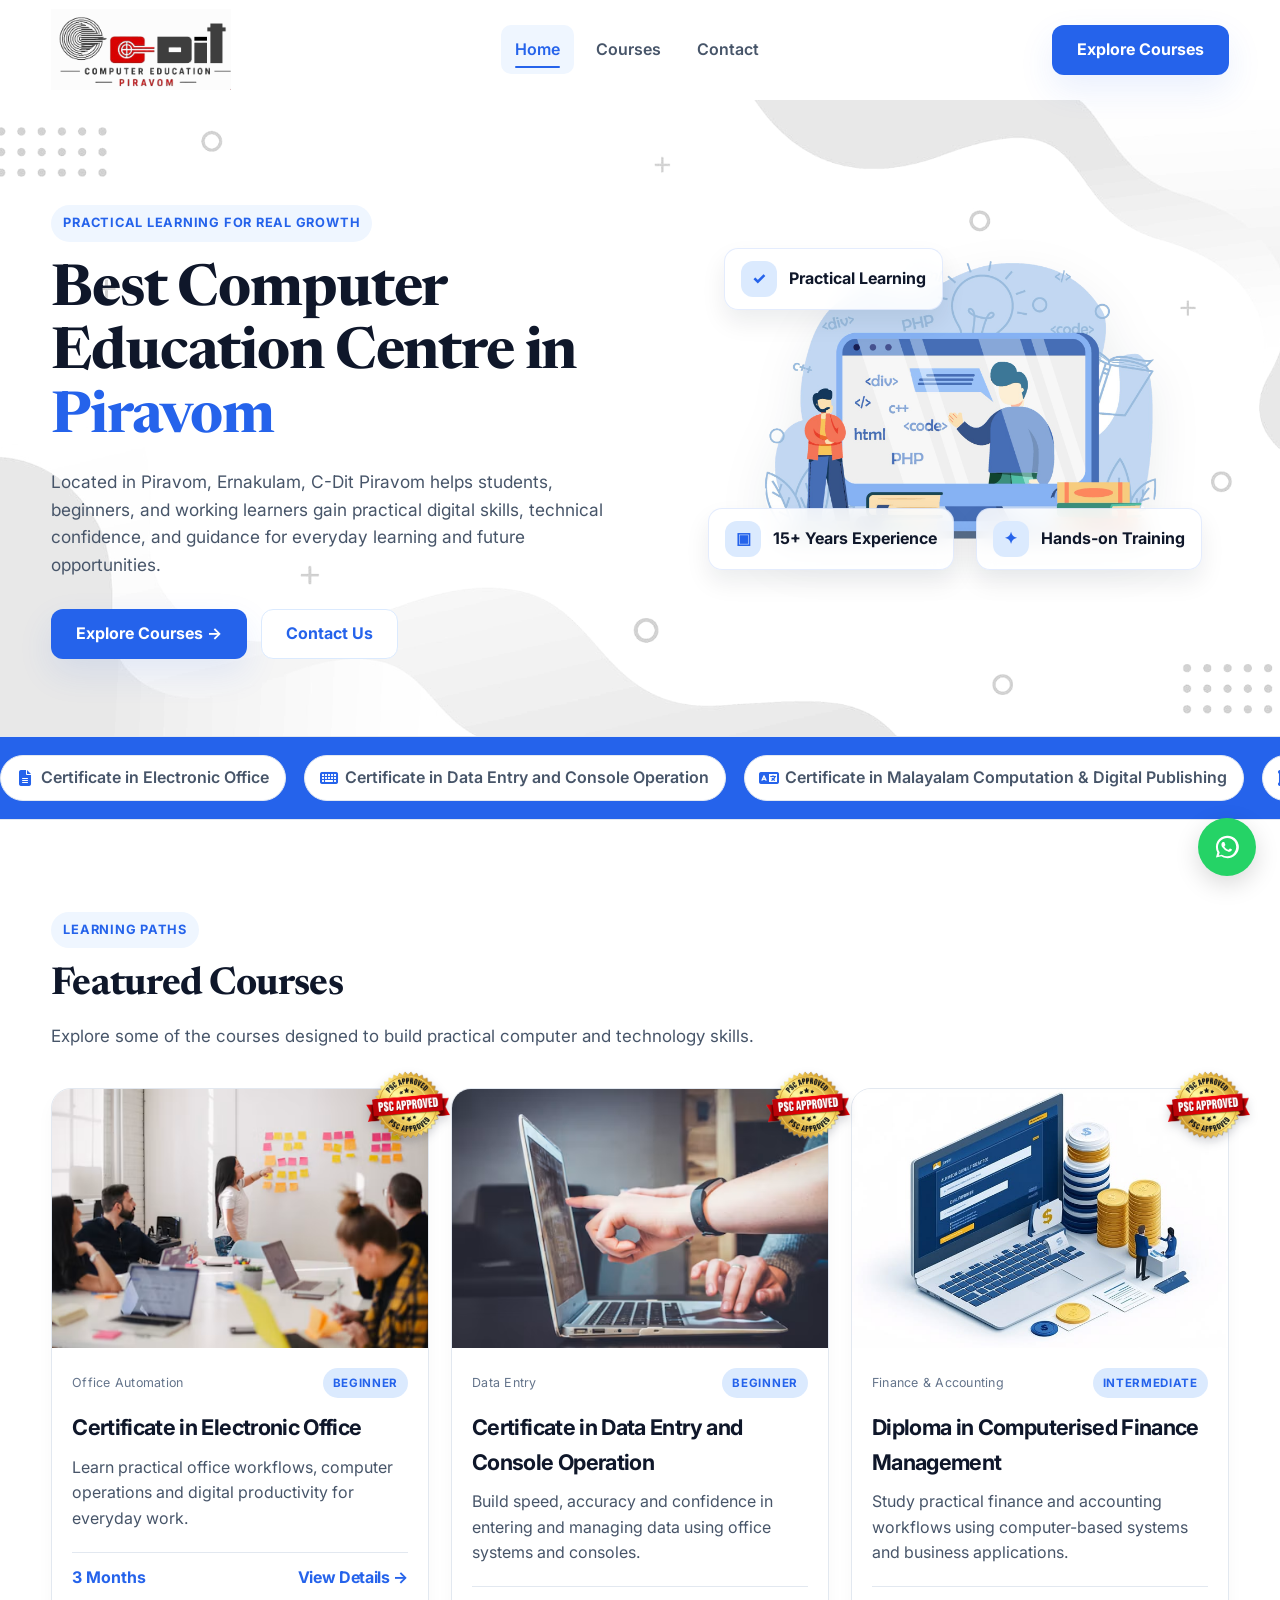
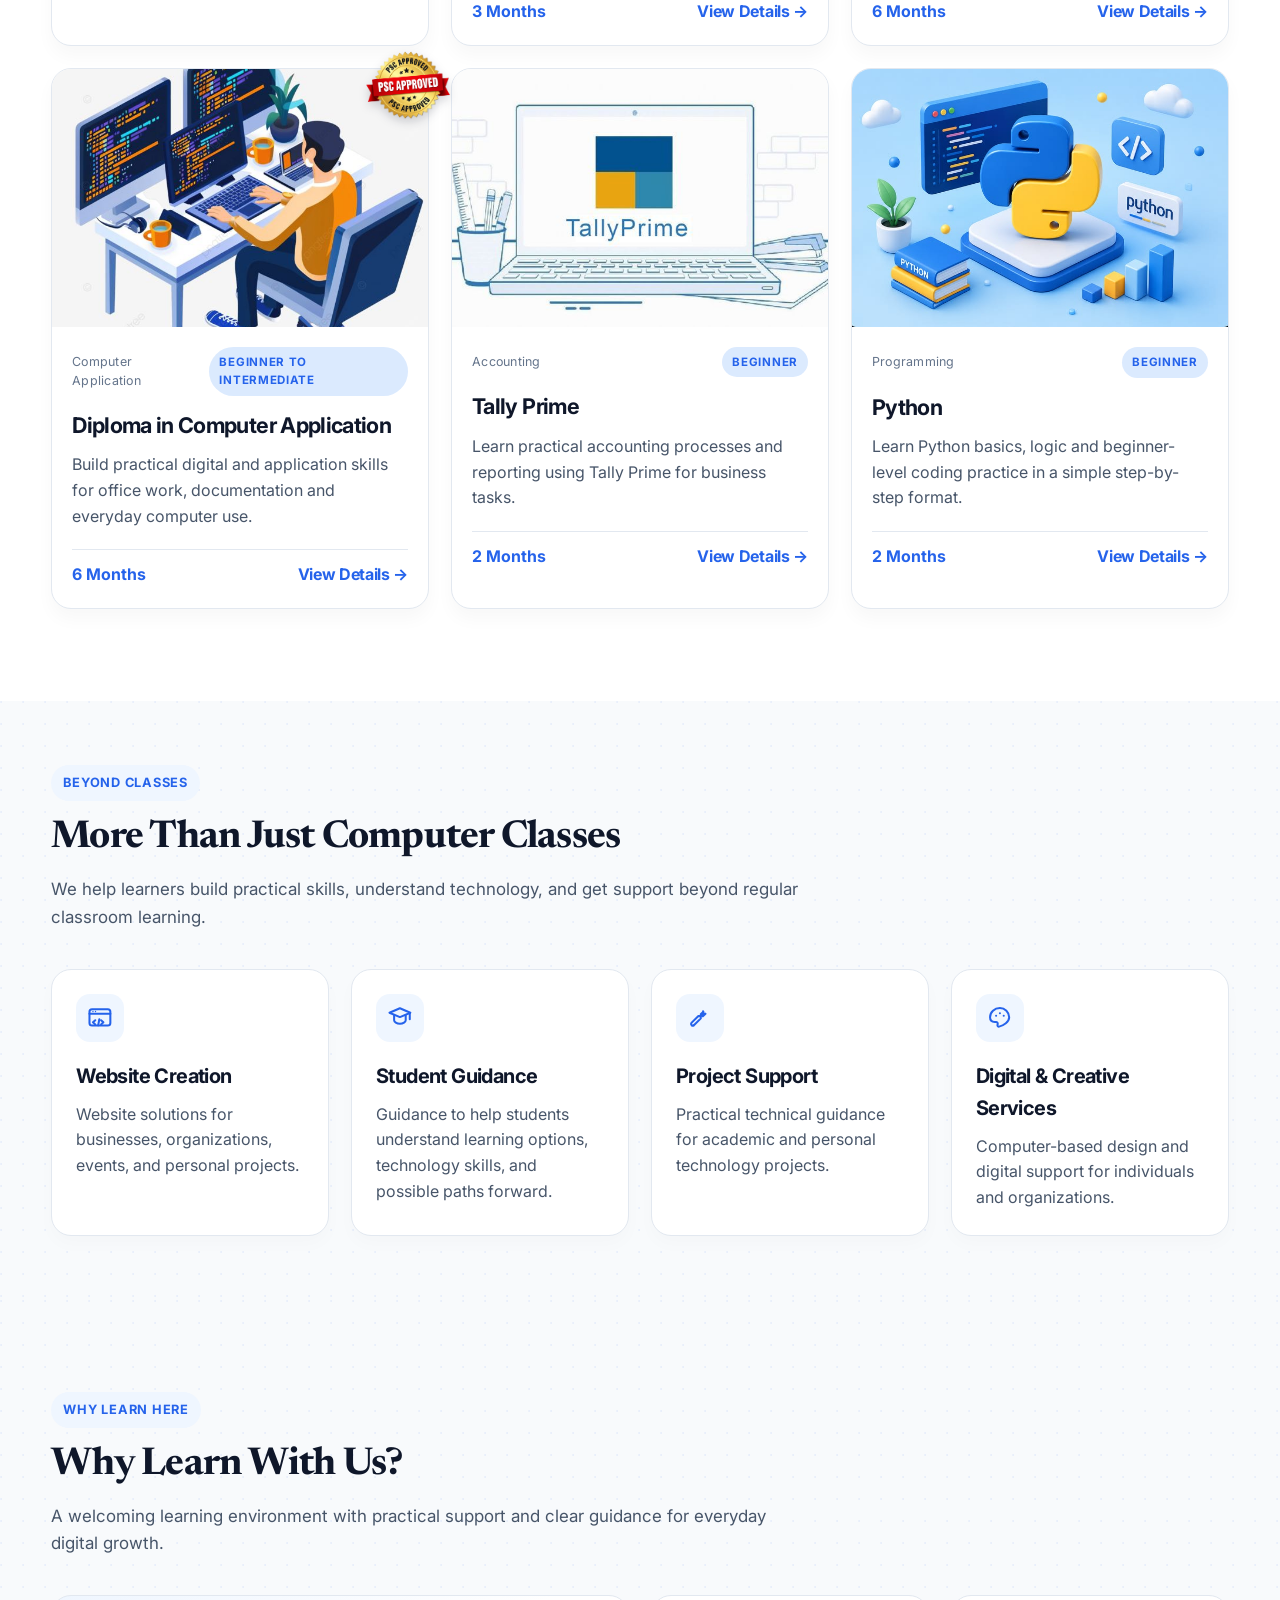
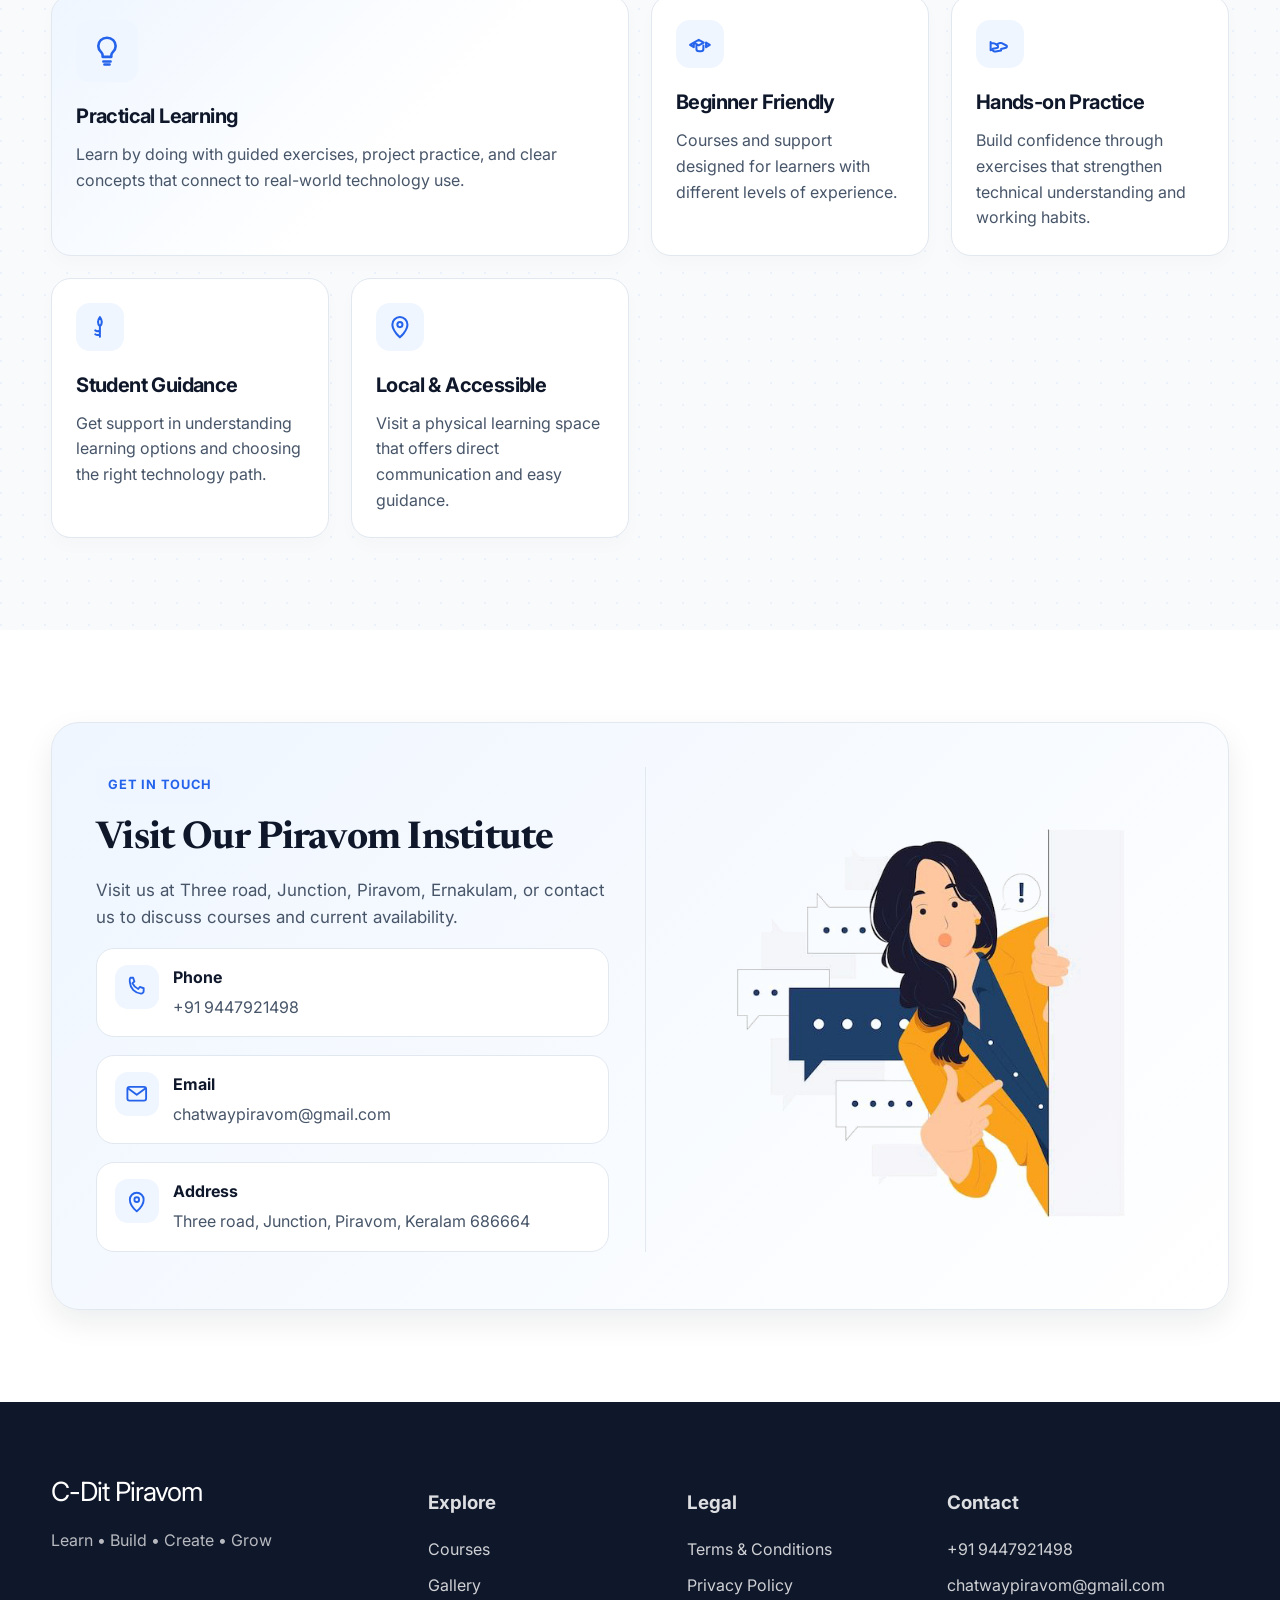
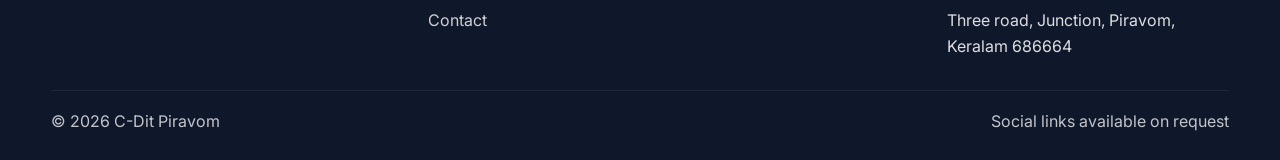
<file: index.html>
<!DOCTYPE html>
<html lang="en">
  <head>
    <meta charset="UTF-8" />
    <meta name="viewport" content="width=device-width, initial-scale=1.0, viewport-fit=cover" />
    <title>Computer Institute in Piravom | C-Dit Piravom</title>
    <meta name="description" content="C-Dit Piravom offers practical computer courses in Piravom, Ernakulam, with hands-on training for beginners and working learners. Explore courses." />
    <meta property="og:title" content="Computer Institute in Piravom | C-Dit Piravom" />
    <meta property="og:description" content="Practical computer courses and hands-on learning for beginners and working learners in Piravom, Ernakulam." />
    <meta property="og:type" content="website" />
    <link rel="canonical" href="https://c-ditpiravom.in/" />
    <link rel="icon" type="image/svg+xml" href="assets/logo.svg" />
    <link rel="preconnect" href="https://fonts.googleapis.com" />
    <link rel="preconnect" href="https://fonts.gstatic.com" crossorigin />
    <link href="https://fonts.googleapis.com/css2?family=Inter:wght@400;600;700;800&family=Newsreader:opsz,wght@6..72,700&display=swap" rel="stylesheet" />
    <link rel="stylesheet" href="https://cdnjs.cloudflare.com/ajax/libs/font-awesome/6.7.2/css/all.min.css" />
    <link rel="stylesheet" href="styles.css" />
  </head>
  <body class="home-page">
    <script type="application/ld+json">
      {
        "@context": "https://schema.org",
        "@type": "EducationalOrganization",
        "name": "C-Dit Piravom",
        "telephone": "+919447921498",
        "email": "chatwaypiravom@gmail.com",
        "address": {
          "@type": "PostalAddress",
          "streetAddress": "Three road, Junction",
          "addressLocality": "Piravom",
          "addressRegion": "Kerala",
          "postalCode": "686664",
          "addressCountry": "IN"
        }
      }
    </script>
    <header class="site-header" id="site-header">
      <div class="container header-inner">
        <a href="index.html" class="brand" aria-label="C-Dit Piravom home">
          <img src="assets/main_logo.png" alt="C-Dit Piravom" class="brand-mark" />
        </a>
        <nav class="nav" aria-label="Main navigation">
          <a href="index.html" class="active">Home</a>
          <a href="courses/index.html">Courses</a>
        <!--  <a href="gallery/index.html">Gallery</a> -->
          <a href="contact/index.html">Contact</a>
        </nav>
        <a href="courses/index.html" class="btn btn-primary nav-cta">Explore Courses</a>
        <button class="nav-toggle" aria-label="Open menu" aria-expanded="false">☰</button>
      </div>
      <div class="mobile-nav" id="mobile-nav">
        <div class="container mobile-nav-inner">
          <a href="index.html" class="active">Home</a>
          <a href="courses/index.html">Courses</a>
         <!-- <a href="gallery/index.html">Gallery</a>-->
          <a href="contact/index.html">Contact</a>
         <!-- <a href="courses/index.html" class="btn btn-primary">Explore Courses</a> -->
        </div>
      </div>
    </header>

    <main>
      <section class="hero">
        <div class="container hero-grid">
          <div class="hero-copy">
            <span class="eyebrow">Practical learning for real growth</span>
            <h1>Best Computer Education Centre in <span class="gradient-text">Piravom</span></h1>
            <p>Located in Piravom, Ernakulam, C-Dit Piravom helps students, beginners, and working learners gain practical digital skills, technical confidence, and guidance for everyday learning and future opportunities.</p>
            <div class="hero-actions cursorT">
              <a href="courses/index.html" class="btn btn-primary">Explore Courses →</a>
              <a href="contact/index.html" class="btn btn-secondary">Contact Us</a>
            </div>
          </div>
          <div class="hero-visual" aria-label="Education technology illustration">
            <div class="hero-frame">
              <img class="hero-illustration" src="assets/hero%20center.png" alt="" />
              <div class="hero-card card-top cursorT"><span class="hero-icon">✓</span> Practical Learning</div>
              <div class="hero-card card-mid cursorT"><span class="hero-icon">✦</span> Hands-on Training</div>
              <div class="hero-card card-bottom cursorT"><span class="hero-icon">▣</span> 15+ Years Experience</div>
            </div>
          </div>
        </div>
      </section>
      <div class="marquee-wrap" aria-label="Course list">
        <div class="container">
          <div class="marquee">
            <span class="marquee-item"><i class="marquee-icon fa-solid fa-file-lines" aria-hidden="true"></i> Certificate in Electronic Office</span>
            <span class="marquee-item"><i class="marquee-icon fa-solid fa-keyboard" aria-hidden="true"></i> Certificate in Data Entry and Console Operation</span>
            <span class="marquee-item"><i class="marquee-icon fa-solid fa-language" aria-hidden="true"></i> Certificate in Malayalam Computation &amp; Digital Publishing</span>
            <span class="marquee-item"><i class="marquee-icon fa-solid fa-object-group" aria-hidden="true"></i> Certificate in Desktop Publishing</span>
            <span class="marquee-item"><i class="marquee-icon fa-solid fa-calculator" aria-hidden="true"></i> Diploma in Computerised Finance Management</span>
            <span class="marquee-item"><i class="marquee-icon fa-solid fa-laptop" aria-hidden="true"></i> Diploma in Computer Application</span>
            <span class="marquee-item"><i class="marquee-icon fa-solid fa-photo-film" aria-hidden="true"></i> Diploma in Multimedia</span>
            <span class="marquee-item"><i class="marquee-icon fa-solid fa-user-graduate" aria-hidden="true"></i> Postgraduate Diploma in Computer Application</span>
            <span class="marquee-item"><i class="marquee-icon fa-solid fa-calculator" aria-hidden="true"></i> Tally Prime</span>
            <span class="marquee-item"><i class="marquee-icon fa-solid fa-briefcase" aria-hidden="true"></i> Tally Professional</span>
            <span class="marquee-item"><i class="marquee-icon fa-solid fa-percent" aria-hidden="true"></i> GCC VAT</span>
            <span class="marquee-item"><i class="marquee-icon fa-solid fa-scale-balanced" aria-hidden="true"></i> SAGA 50</span>
            <span class="marquee-item"><i class="marquee-icon fa-solid fa-book-open" aria-hidden="true"></i> QuickBooks</span>
            <span class="marquee-item"><i class="marquee-icon fa-brands fa-python" aria-hidden="true"></i> Python</span>
            <span class="marquee-item"><i class="marquee-icon fa-solid fa-terminal" aria-hidden="true"></i> Python Base</span>
            <span class="marquee-item"><i class="marquee-icon fa-brands fa-java" aria-hidden="true"></i> Java</span>
            <span class="marquee-item"><i class="marquee-icon fa-solid fa-code" aria-hidden="true"></i> C &amp; C++</span>
            <span class="marquee-item"><i class="marquee-icon fa-solid fa-file-excel" aria-hidden="true"></i> MS Excel</span>
            <span class="marquee-item"><i class="marquee-icon fa-solid fa-chart-line" aria-hidden="true"></i> Advanced Excel</span>
            <span class="marquee-item"><i class="marquee-icon fa-solid fa-chart-pie" aria-hidden="true"></i> Power BI</span>
            <span class="marquee-item"><i class="marquee-icon fa-solid fa-file-invoice-dollar" aria-hidden="true"></i> GST</span>
            <span class="marquee-item"><i class="marquee-icon fa-solid fa-palette" aria-hidden="true"></i> Graphic Designing</span>
            <span class="marquee-item"><i class="marquee-icon fa-solid fa-image" aria-hidden="true"></i> Photoshop</span>
            <span class="marquee-item"><i class="marquee-icon fa-solid fa-pen-nib" aria-hidden="true"></i> Illustrator</span>
            <span class="marquee-item"><i class="marquee-icon fa-solid fa-spell-check" aria-hidden="true"></i> Malayalam Typing</span>
            <span class="marquee-item"><i class="marquee-icon fa-solid fa-keyboard" aria-hidden="true"></i> English Typing</span>
            <span class="marquee-item"><i class="marquee-icon fa-solid fa-building" aria-hidden="true"></i> Office Operation</span>
            <span class="marquee-item"><i class="marquee-icon fa-solid fa-desktop" aria-hidden="true"></i> Basic</span>
            <span class="marquee-item"><i class="marquee-icon fa-solid fa-award" aria-hidden="true"></i> Foundation Enhancement</span>
            <span class="marquee-item"><i class="marquee-icon fa-solid fa-file-lines" aria-hidden="true"></i> Certificate in Electronic Office</span>
            <span class="marquee-item"><i class="marquee-icon fa-solid fa-keyboard" aria-hidden="true"></i> Certificate in Data Entry and Console Operation</span>
            <span class="marquee-item"><i class="marquee-icon fa-solid fa-language" aria-hidden="true"></i> Certificate in Malayalam Computation &amp; Digital Publishing</span>
            <span class="marquee-item"><i class="marquee-icon fa-solid fa-object-group" aria-hidden="true"></i> Certificate in Desktop Publishing</span>
            <span class="marquee-item"><i class="marquee-icon fa-solid fa-calculator" aria-hidden="true"></i> Diploma in Computerised Finance Management</span>
            <span class="marquee-item"><i class="marquee-icon fa-solid fa-laptop" aria-hidden="true"></i> Diploma in Computer Application</span>
            <span class="marquee-item"><i class="marquee-icon fa-solid fa-photo-film" aria-hidden="true"></i> Diploma in Multimedia</span>
            <span class="marquee-item"><i class="marquee-icon fa-solid fa-user-graduate" aria-hidden="true"></i> Postgraduate Diploma in Computer Application</span>
            <span class="marquee-item"><i class="marquee-icon fa-solid fa-calculator" aria-hidden="true"></i> Tally Prime</span>
            <span class="marquee-item"><i class="marquee-icon fa-solid fa-briefcase" aria-hidden="true"></i> Tally Professional</span>
            <span class="marquee-item"><i class="marquee-icon fa-solid fa-percent" aria-hidden="true"></i> GCC VAT</span>
            <span class="marquee-item"><i class="marquee-icon fa-solid fa-scale-balanced" aria-hidden="true"></i> SAGA 50</span>
            <span class="marquee-item"><i class="marquee-icon fa-solid fa-book-open" aria-hidden="true"></i> QuickBooks</span>
            <span class="marquee-item"><i class="marquee-icon fa-brands fa-python" aria-hidden="true"></i> Python</span>
            <span class="marquee-item"><i class="marquee-icon fa-solid fa-terminal" aria-hidden="true"></i> Python Base</span>
            <span class="marquee-item"><i class="marquee-icon fa-brands fa-java" aria-hidden="true"></i> Java</span>
            <span class="marquee-item"><i class="marquee-icon fa-solid fa-code" aria-hidden="true"></i> C &amp; C++</span>
            <span class="marquee-item"><i class="marquee-icon fa-solid fa-file-excel" aria-hidden="true"></i> MS Excel</span>
            <span class="marquee-item"><i class="marquee-icon fa-solid fa-chart-line" aria-hidden="true"></i> Advanced Excel</span>
            <span class="marquee-item"><i class="marquee-icon fa-solid fa-chart-pie" aria-hidden="true"></i> Power BI</span>
            <span class="marquee-item"><i class="marquee-icon fa-solid fa-file-invoice-dollar" aria-hidden="true"></i> GST</span>
            <span class="marquee-item"><i class="marquee-icon fa-solid fa-palette" aria-hidden="true"></i> Graphic Designing</span>
            <span class="marquee-item"><i class="marquee-icon fa-solid fa-image" aria-hidden="true"></i> Photoshop</span>
            <span class="marquee-item"><i class="marquee-icon fa-solid fa-pen-nib" aria-hidden="true"></i> Illustrator</span>
            <span class="marquee-item"><i class="marquee-icon fa-solid fa-spell-check" aria-hidden="true"></i> Malayalam Typing</span>
            <span class="marquee-item"><i class="marquee-icon fa-solid fa-keyboard" aria-hidden="true"></i> English Typing</span>
            <span class="marquee-item"><i class="marquee-icon fa-solid fa-building" aria-hidden="true"></i> Office Operation</span>
            <span class="marquee-item"><i class="marquee-icon fa-solid fa-desktop" aria-hidden="true"></i> Basic</span>
            <span class="marquee-item"><i class="marquee-icon fa-solid fa-award" aria-hidden="true"></i> Foundation Enhancement</span>
          </div>
        </div>
      </div>



      <section class="section">
        <div class="container">
          <div class="section-header">
            <span class="eyebrow cursorT">Learning paths</span>
            <h2 class="section-heading">Featured Courses</h2>
            <p class="section-intro">Explore some of the courses designed to build practical computer and technology skills.</p>
          </div>
          <div class="course-grid" id="featured-courses"></div>
        </div>
      </section>

      <section class="section-small textured-section">
        <div class="container">
          <div class="section-header">
            <span class="eyebrow">Beyond classes</span>
            <h2 class="section-heading">More Than Just Computer Classes</h2>
            <p class="section-intro">We help learners build practical skills, understand technology, and get support beyond regular classroom learning.</p>
          </div>
          <div class="service-grid">
            <article class="service-card">
              <div class="icon" aria-hidden="true"><svg viewBox="0 0 24 24" fill="none" stroke="currentColor" stroke-width="1.75" stroke-linecap="round" stroke-linejoin="round"><rect x="3" y="4.5" width="18" height="14" rx="2.2"/><path d="M3 8.5h18"/><circle cx="6" cy="6.5" r=".6" fill="currentColor" stroke="none"/><circle cx="8.2" cy="6.5" r=".6" fill="currentColor" stroke="none"/><path d="M8 14l-2 1.8L8 17.6M13 14l2 1.8-2 1.8"/><path d="m11.5 13.2-1 5.2"/></svg></div>
              <h3>Website Creation</h3>
              <p>Website solutions for businesses, organizations, events, and personal projects.</p>
            </article>
            <article class="service-card">
              <div class="icon" aria-hidden="true"><svg viewBox="0 0 24 24" fill="none" stroke="currentColor" stroke-width="1.75" stroke-linecap="round" stroke-linejoin="round"><path d="M3 7.5l9-3.8 9 3.8-9 3.8-9-3.8z"/><path d="M7 9.6v4.4c0 1.3 2.2 3 5 3s5-1.7 5-3V9.6"/><path d="M20.5 8v5.2"/></svg></div>
              <h3>Student Guidance</h3>
              <p>Guidance to help students understand learning options, technology skills, and possible paths forward.</p>
            </article>
            <article class="service-card">
              <div class="icon" aria-hidden="true"><svg viewBox="0 0 24 24" fill="none" stroke="currentColor" stroke-width="1.75" stroke-linecap="round" stroke-linejoin="round"><path d="M14.7 6.3a3.2 3.2 0 0 1-4 4l-6 6a1.5 1.5 0 0 0 2.1 2.1l6-6a3.2 3.2 0 0 1 4-4l-2.3 2.3-1.8-1.8 2.3-2.3z"/><circle cx="6.2" cy="17.8" r=".6" fill="currentColor" stroke="none"/></svg></div>
              <h3>Project Support</h3>
              <p>Practical technical guidance for academic and personal technology projects.</p>
            </article>
            <article class="service-card">
              <div class="icon" aria-hidden="true"><svg viewBox="0 0 24 24" fill="none" stroke="currentColor" stroke-width="1.75" stroke-linecap="round" stroke-linejoin="round"><path d="M12 3.5c-4.7 0-8.5 3.6-8.5 8 0 3.4 2.6 4 4 4h1.2c.9 0 1.6.8 1.4 1.7l-.2.9c-.2.9.6 1.6 1.4 1.4 3.9-1 8.7-4 8.7-8 0-4.4-3.8-8-8-8z"/><circle cx="8.7" cy="10.2" r=".9" fill="currentColor" stroke="none"/><circle cx="12" cy="8" r=".9" fill="currentColor" stroke="none"/><circle cx="15.3" cy="10.2" r=".9" fill="currentColor" stroke="none"/></svg></div>
              <h3>Digital &amp; Creative Services</h3>
              <p>Computer-based design and digital support for individuals and organizations.</p>
            </article>
          </div>
        </div>
      </section>

      <section class="section textured-section">
        <div class="container">
          <div class="section-header">
            <span class="eyebrow">Why learn here</span>
            <h2 class="section-heading">Why Learn With Us?</h2>
            <p class="section-intro">A welcoming learning environment with practical support and clear guidance for everyday digital growth.</p>
          </div>
          <div class="why-grid">
            <article class="why-card why-featured">
              <div class="icon" aria-hidden="true"><svg viewBox="0 0 24 24" fill="none" stroke="currentColor" stroke-width="1.75" stroke-linecap="round" stroke-linejoin="round"><path d="M12 3.2c-3.3 0-5.8 2.4-5.8 5.5 0 1.9.9 3.1 1.9 4.1.7.7 1 1.2 1 2v1.1h5.8v-1.1c0-.8.3-1.3 1-2 1-1 1.9-2.2 1.9-4.1 0-3.1-2.5-5.5-5.8-5.5z"/><path d="M9.6 19h4.8M10.3 21h3.4"/></svg></div>
              <h3>Practical Learning</h3>
              <p>Learn by doing with guided exercises, project practice, and clear concepts that connect to real-world technology use.</p>
            </article>
            <article class="why-card">
              <div class="icon" aria-hidden="true"><svg viewBox="0 0 24 24" fill="none" stroke="currentColor" stroke-width="1.75" stroke-linecap="round" stroke-linejoin="round"><path d="M3.5 12l3.2-2v4l-3.2-2zM6.7 10l4.3-2.4 4.3 2.4-4.3 2.4-4.3-2.4zM17.3 10l3.2 2-3.2 2v-4zM9 12.6v3c0 1 1 1.9 2.3 1.9h1.4c1.3 0 2.3-.9 2.3-1.9v-3"/></svg></div>
              <h3>Beginner Friendly</h3>
              <p>Courses and support designed for learners with different levels of experience.</p>
            </article>
            <article class="why-card">
              <div class="icon" aria-hidden="true"><svg viewBox="0 0 24 24" fill="none" stroke="currentColor" stroke-width="1.75" stroke-linecap="round" stroke-linejoin="round"><path d="M4 15.5l2.6 1.8c.5.35 1.1.5 1.7.4l4.7-.8M4 10.5h2.4c.5 0 1 .15 1.4.45l2.1 1.5c.9.65.6 2.05-.5 2.25l-3.6.6M13 15.5l4.3-1.1c.9-.25 1-1.5.2-1.9l-3.9-2c-.5-.25-1.1-.3-1.6-.1l-2.5.9M4 9.5v7"/></svg></div>
              <h3>Hands-on Practice</h3>
              <p>Build confidence through exercises that strengthen technical understanding and working habits.</p>
            </article>
            <article class="why-card">
              <div class="icon" aria-hidden="true"><svg viewBox="0 0 24 24" fill="none" stroke="currentColor" stroke-width="1.75" stroke-linecap="round" stroke-linejoin="round"><path d="M12 3.5c-2.2 3-2.2 5.6 0 8 2.2-2.4 2.2-5 0-8zM12 11.5v9M8 15c1.4 1 2.6 1 4 0M8 18.3c1.4 1 2.6 1 4 0"/></svg></div>
              <h3>Student Guidance</h3>
              <p>Get support in understanding learning options and choosing the right technology path.</p>
            </article>
            <article class="why-card">
              <div class="icon" aria-hidden="true"><svg viewBox="0 0 24 24" fill="none" stroke="currentColor" stroke-width="1.75" stroke-linecap="round" stroke-linejoin="round"><path d="M12 21s6.5-5.7 6.5-11A6.5 6.5 0 0 0 5.5 10c0 5.3 6.5 11 6.5 11z"/><circle cx="12" cy="10" r="2.2"/></svg></div>
              <h3>Local &amp; Accessible</h3>
              <p>Visit a physical learning space that offers direct communication and easy guidance.</p>
            </article>
          </div>
        </div>
      </section>
<!--
      <section class="section-small" style="background: var(--surface-alt);">
        <div class="container">
          <div class="section-header">
            <span class="eyebrow">Our environment</span>
            <h2 class="section-heading">Life at Our Institute</h2>
            <p class="section-intro">A glimpse of classes, activities, workshops and moments from our learning environment.</p>
          </div>
          <div class="gallery-grid gallery-preview">
            <div class="gallery-item large">
              <img src="https://images.unsplash.com/photo-1522202176988-66273c2fd55f?auto=format&amp;fit=crop&amp;w=1200&amp;q=80" srcset="https://images.unsplash.com/photo-1522202176988-66273c2fd55f?auto=format&amp;fit=crop&amp;w=480&amp;q=80 480w, https://images.unsplash.com/photo-1522202176988-66273c2fd55f?auto=format&amp;fit=crop&amp;w=800&amp;q=80 800w, https://images.unsplash.com/photo-1522202176988-66273c2fd55f?auto=format&amp;fit=crop&amp;w=1200&amp;q=80 1200w" sizes="(max-width: 760px) 92vw, 45vw" alt="Students learning together in a classroom" loading="lazy" width="1200" height="900" />
              <div class="gallery-overlay">Classes</div>
            </div>
            <div class="gallery-item medium">
              <img src="https://images.unsplash.com/photo-1516321318423-f06f85e504b3?auto=format&amp;fit=crop&amp;w=1200&amp;q=80" srcset="https://images.unsplash.com/photo-1516321318423-f06f85e504b3?auto=format&amp;fit=crop&amp;w=480&amp;q=80 480w, https://images.unsplash.com/photo-1516321318423-f06f85e504b3?auto=format&amp;fit=crop&amp;w=800&amp;q=80 800w, https://images.unsplash.com/photo-1516321318423-f06f85e504b3?auto=format&amp;fit=crop&amp;w=1200&amp;q=80 1200w" sizes="(max-width: 760px) 92vw, 45vw" alt="Practical technology learning session" loading="lazy" width="1200" height="900" />
              <div class="gallery-overlay">Activities</div>
            </div>
            <div class="gallery-item small">
              <img src="https://images.unsplash.com/photo-1552664730-d307ca884978?auto=format&amp;fit=crop&amp;w=1200&amp;q=80" srcset="https://images.unsplash.com/photo-1552664730-d307ca884978?auto=format&amp;fit=crop&amp;w=480&amp;q=80 480w, https://images.unsplash.com/photo-1552664730-d307ca884978?auto=format&amp;fit=crop&amp;w=800&amp;q=80 800w, https://images.unsplash.com/photo-1552664730-d307ca884978?auto=format&amp;fit=crop&amp;w=1200&amp;q=80 1200w" sizes="(max-width: 760px) 92vw, 45vw" alt="Workshop in progress" loading="lazy" width="1200" height="900" />
              <div class="gallery-overlay">Workshops</div>
            </div>
            <div class="gallery-item small">
              <img src="https://images.unsplash.com/photo-1498050108023-c5249f4df085?auto=format&amp;fit=crop&amp;w=1200&amp;q=80" srcset="https://images.unsplash.com/photo-1498050108023-c5249f4df085?auto=format&amp;fit=crop&amp;w=480&amp;q=80 480w, https://images.unsplash.com/photo-1498050108023-c5249f4df085?auto=format&amp;fit=crop&amp;w=800&amp;q=80 800w, https://images.unsplash.com/photo-1498050108023-c5249f4df085?auto=format&amp;fit=crop&amp;w=1200&amp;q=80 1200w" sizes="(max-width: 760px) 92vw, 45vw" alt="Hands-on coding practice" loading="lazy" width="1200" height="900" />
              <div class="gallery-overlay">Students</div>
            </div>
            <div class="gallery-item medium">
              <img src="https://images.unsplash.com/photo-1524758631624-e2822e304c36?auto=format&amp;fit=crop&amp;w=1200&amp;q=80" srcset="https://images.unsplash.com/photo-1524758631624-e2822e304c36?auto=format&amp;fit=crop&amp;w=480&amp;q=80 480w, https://images.unsplash.com/photo-1524758631624-e2822e304c36?auto=format&amp;fit=crop&amp;w=800&amp;q=80 800w, https://images.unsplash.com/photo-1524758631624-e2822e304c36?auto=format&amp;fit=crop&amp;w=1200&amp;q=80 1200w" sizes="(max-width: 760px) 92vw, 45vw" alt="Creative digital learning environment" loading="lazy" width="1200" height="900" />
              <div class="gallery-overlay">Institute</div>
            </div>
          </div>
          <div class="gallery-button">
            <a href="gallery/index.html" class="btn btn-secondary">View Full Gallery →</a>
          </div>
        </div>
      </section>
    -->
      <section class="section">
        <div class="container">
          <div class="contact-panel">
            <div class="contact-grid">
              <div>
                <span class="eyebrow">Get in touch</span>
                <h2 class="section-heading" style="margin-top: 14px;">Visit Our Piravom Institute</h2>
                <p class="section-intro">Visit us at Three road, Junction, Piravom, Ernakulam, or contact us to discuss courses and current availability.</p>
                <div class="contact-list">
                  <div class="contact-card">
                    <div class="contact-icon" aria-hidden="true"><svg viewBox="0 0 24 24" fill="none" stroke="currentColor" stroke-width="1.75" stroke-linecap="round" stroke-linejoin="round"><path d="M6 3.5h2.6l1.2 3.6-1.9 1.5a11 11 0 0 0 5.5 5.5l1.5-1.9 3.6 1.2V16c0 1.4-1.2 2.5-2.6 2.4C10.3 18 6 13.7 5.6 8.1 5.5 6.7 4.6 5.5 6 3.5z"/></svg></div>
                    <div>
                      <strong>Phone</strong>
                      <a href="tel:+919447921498">+91 9447921498</a>
                    </div>
                  </div>
                  <div class="contact-card">
                    <div class="contact-icon" aria-hidden="true"><svg viewBox="0 0 24 24" fill="none" stroke="currentColor" stroke-width="1.75" stroke-linecap="round" stroke-linejoin="round"><rect x="3.2" y="5.5" width="17.6" height="13" rx="2"/><path d="m4 7 8 6 8-6"/></svg></div>
                    <div>
                      <strong>Email</strong>
                      <a href="mailto:chatwaypiravom@gmail.com">chatwaypiravom@gmail.com</a>
                    </div>
                  </div>
                  <div class="contact-card">
                    <div class="contact-icon" aria-hidden="true"><svg viewBox="0 0 24 24" fill="none" stroke="currentColor" stroke-width="1.75" stroke-linecap="round" stroke-linejoin="round"><path d="M12 21s6.5-5.7 6.5-11A6.5 6.5 0 0 0 5.5 10c0 5.3 6.5 11 6.5 11z"/><circle cx="12" cy="10" r="2.2"/></svg></div>
                    <div>
                      <strong>Address</strong>
                      <span>Three road, Junction, Piravom, Keralam 686664</span>
                    </div>
                  </div>
                </div>
              </div>
              <!-- <form class="enquiry-form" id="home-enquiry-form" novalidate>
                <div class="form-grid">
                  <div class="field-group">
                    <label for="home-name">Name</label>
                    <input id="home-name" class="field" name="name" type="text" placeholder="Your name" />
                    <div class="error-text" data-error-for="name"></div>
                  </div>
                  <div class="field-group">
                    <label for="home-phone">Phone</label>
                    <input id="home-phone" class="field" name="phone" type="tel" placeholder="Your phone number" />
                    <div class="error-text" data-error-for="phone"></div>
                  </div>
                  <div class="field-group wide">
                    <label for="home-course">Interested Course</label>
                    <input id="home-course" class="field" name="course" type="text" placeholder="Which course interests you?" />
                    <div class="error-text" data-error-for="course"></div>
                  </div>
                  <div class="field-group wide">
                    <label for="home-message">Message</label>
                    <textarea id="home-message" class="field" name="message" rows="4" placeholder="Tell us what you’d like to learn"></textarea>
                    <div class="error-text" data-error-for="message"></div>
                  </div>
                </div>
                <button type="submit" class="btn btn-primary" style="margin-top: 18px; width: 100%;">Send Enquiry</button>
                <div class="form-success" id="home-success">Thanks! Your enquiry has been prepared. Please contact the institute using the details above to complete your enquiry.</div>
              </form> -->
              <img class="enquiry-image" src="assets/enquirenow.png" alt="Enquire now" width="626" height="626" />
            </div>
          </div>
        </div>
      </section>
    </main>

    <footer class="site-footer">
      <div class="container">
        <div class="footer-grid">
          <div>
            <div class="footer-brand">C-Dit Piravom</div>
            <p class="footer-copy">Learn • Build • Create • Grow</p>
          </div>
          <div>
            <h3>Explore</h3>
            <ul class="footer-list">
              <li><a href="courses/index.html">Courses</a></li>
              <li><a href="gallery/index.html">Gallery</a></li>
              <li><a href="contact/index.html">Contact</a></li>
            </ul>
          </div>
          <div>
            <h3>Legal</h3>
            <ul class="footer-list">
              <li><a href="terms/index.html">Terms &amp; Conditions</a></li>
              <li><a href="privacy/index.html">Privacy Policy</a></li>
            </ul>
          </div>
          <div>
            <h3>Contact</h3>
            <ul class="footer-list">
              <li><a href="tel:+919447921498">+91 9447921498</a></li>
              <li><a href="mailto:chatwaypiravom@gmail.com">chatwaypiravom@gmail.com</a></li>
              <li><span>Three road, Junction, Piravom, Keralam 686664</span></li>
            </ul>
          </div>
        </div>
        <div class="footer-meta">
          <span>© 2026 C-Dit Piravom</span>
          <span>Social links available on request</span>
        </div>
      </div>
    </footer>

    <script src="data.js"></script>
    <script src="script.js"></script>
  </body>
</html>
</file>
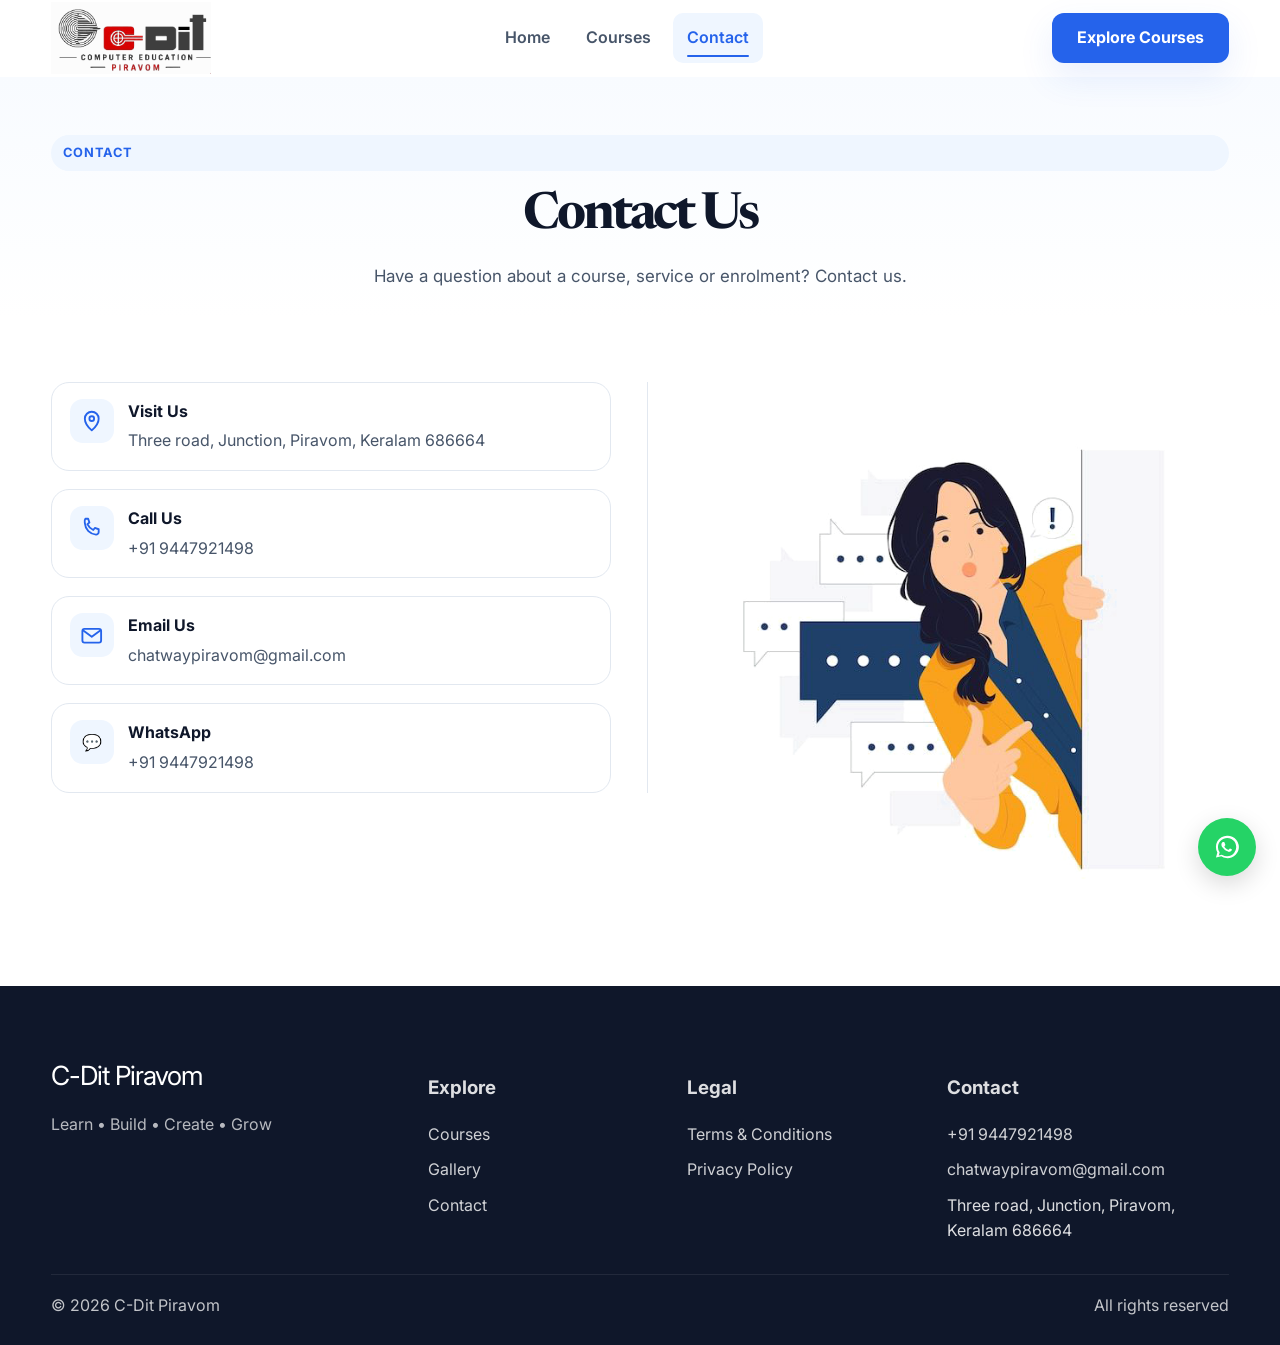
<file: contact/index.html>
<!DOCTYPE html>
<html lang="en">
  <head>
    <meta charset="UTF-8" />
    <meta name="viewport" content="width=device-width, initial-scale=1.0, viewport-fit=cover" />
    <title>Contact C-Dit Piravom | Piravom, Ernakulam</title>
    <meta name="description" content="Visit C-Dit Piravom at Three road, Junction, Piravom, Ernakulam 686664, or call +91 9447921498 for course enquiries." />
    <link rel="canonical" href="https://c-ditpiravom.in/contact/" />
    <link rel="icon" type="image/svg+xml" href="../assets/logo.svg" />
    <link rel="preconnect" href="https://fonts.googleapis.com" />
    <link rel="preconnect" href="https://fonts.gstatic.com" crossorigin />
    <link href="https://fonts.googleapis.com/css2?family=Inter:wght@400;600;700;800&family=Newsreader:opsz,wght@6..72,700&display=swap" rel="stylesheet" />
    <link rel="stylesheet" href="../styles.css" />
  </head>
  <body>
    <header class="site-header" id="site-header">
      <div class="container header-inner">
        <a href="../index.html" class="brand" aria-label="C-Dit Piravom home"><img src="../assets/main_logo.png" alt="C-Dit Piravom" class="brand-mark" /></a>
        <nav class="nav" aria-label="Main navigation">
          <a href="../index.html">Home</a>
          <a href="../courses/index.html">Courses</a>
        <!--  <a href="../gallery/index.html">Gallery</a>-->
          <a href="index.html" class="active">Contact</a>
        </nav>
        <a href="../courses/index.html" class="btn btn-primary nav-cta">Explore Courses</a>
        <button class="nav-toggle" aria-label="Open menu" aria-expanded="false">☰</button>
      </div>
      <div class="mobile-nav" id="mobile-nav">
        <div class="container mobile-nav-inner">
          <a href="../index.html">Home</a>
          <a href="../courses/index.html">Courses</a>
         <!-- <a href="../gallery/index.html">Gallery</a>-->
          <a href="index.html" class="active">Contact</a>
          <a href="../courses/index.html" class="btn btn-primary">Explore Courses</a>
        </div>
      </div>
    </header>

    <main>
      <section class="page-hero page-hero-compact">
        <div class="container page-hero-inner">
          <span class="eyebrow">Contact</span>
          <h1>Contact Us</h1>
          <p class="section-intro" style="margin: 0 auto;">Have a question about a course, service or enrolment? Contact us.</p>
        </div>
      </section>

      <section class="section-small">
        <div class="container">
          <div class="contact-grid">
            <div class="contact-list">
              <div class="contact-card">
                <div class="contact-icon" aria-hidden="true"><svg viewBox="0 0 24 24" fill="none" stroke="currentColor" stroke-width="1.75" stroke-linecap="round" stroke-linejoin="round"><path d="M12 21s6.5-5.7 6.5-11A6.5 6.5 0 0 0 5.5 10c0 5.3 6.5 11 6.5 11z"/><circle cx="12" cy="10" r="2.2"/></svg></div>
                <div>
                  <strong>Visit Us</strong>
                  <span>Three road, Junction, Piravom, Keralam 686664</span>
                </div>
              </div>
              <div class="contact-card">
                <div class="contact-icon" aria-hidden="true"><svg viewBox="0 0 24 24" fill="none" stroke="currentColor" stroke-width="1.75" stroke-linecap="round" stroke-linejoin="round"><path d="M6 3.5h2.6l1.2 3.6-1.9 1.5a11 11 0 0 0 5.5 5.5l1.5-1.9 3.6 1.2V16c0 1.4-1.2 2.5-2.6 2.4C10.3 18 6 13.7 5.6 8.1 5.5 6.7 4.6 5.5 6 3.5z"/></svg></div>
                <div>
                  <strong>Call Us</strong>
                  <a href="tel:+919447921498">+91 9447921498</a>
                </div>
              </div>
              <div class="contact-card">
                <div class="contact-icon" aria-hidden="true"><svg viewBox="0 0 24 24" fill="none" stroke="currentColor" stroke-width="1.75" stroke-linecap="round" stroke-linejoin="round"><rect x="3.2" y="5.5" width="17.6" height="13" rx="2"/><path d="M4 7l8 6 8-6"/></svg></div>
                <div>
                  <strong>Email Us</strong>
                  <a href="mailto:chatwaypiravom@gmail.com">chatwaypiravom@gmail.com</a>
                </div>
              </div>
              <div class="contact-card">
                <div class="contact-icon">💬</div>
                <div>
                  <strong>WhatsApp</strong>
                  <a href="https://wa.me/919447921498">+91 9447921498</a>
                </div>
              </div>
            </div>

            <!-- <form class="enquiry-form" id="contact-form" novalidate>
              <div class="form-grid">
                <div class="field-group">
                  <label for="contact-name">Full Name</label>
                  <input id="contact-name" class="field" name="name" type="text" placeholder="Your full name" />
                  <div class="error-text" data-error-for="name"></div>
                </div>
                <div class="field-group">
                  <label for="contact-phone">Phone</label>
                  <input id="contact-phone" class="field" name="phone" type="tel" placeholder="Your phone number" />
                  <div class="error-text" data-error-for="phone"></div>
                </div>
                <div class="field-group">
                  <label for="contact-email">Email (optional)</label>
                  <input id="contact-email" class="field" name="email" type="email" placeholder="Your email address" />
                  <div class="error-text" data-error-for="email"></div>
                </div>
                <div class="field-group">
                  <label for="contact-course">Course / Service</label>
                  <input id="contact-course" class="field" name="course" type="text" placeholder="Course or service" />
                  <div class="error-text" data-error-for="course"></div>
                </div>
                <div class="field-group wide">
                  <label for="contact-message">Message</label>
                  <textarea id="contact-message" class="field" name="message" rows="5" placeholder="Tell us how we can help"></textarea>
                  <div class="error-text" data-error-for="message"></div>
                </div>
              </div>
              <button type="submit" class="btn btn-primary" style="margin-top: 18px; width: 100%;">Send Enquiry</button>
              <div class="form-success" id="contact-success">Thanks! Your message has been prepared. Please use the contact details above for direct follow-up.</div>
            </form> -->
            <img class="enquiry-image" src="../assets/enquirenow.png" alt="Enquire now" width="626" height="626" />
          </div>
        </div>
      </section>
    </main>

    <footer class="site-footer">
      <div class="container">
        <div class="footer-grid">
          <div>
            <div class="footer-brand">C-Dit Piravom</div>
            <p class="footer-copy">Learn • Build • Create • Grow</p>
          </div>
          <div>
            <h3>Explore</h3>
            <ul class="footer-list">
              <li><a href="../courses/index.html">Courses</a></li>
              <li><a href="../gallery/index.html">Gallery</a></li>
              <li><a href="index.html">Contact</a></li>
            </ul>
          </div>
          <div>
            <h3>Legal</h3>
            <ul class="footer-list">
              <li><a href="../terms/index.html">Terms &amp; Conditions</a></li>
              <li><a href="../privacy/index.html">Privacy Policy</a></li>
            </ul>
          </div>
          <div>
            <h3>Contact</h3>
            <ul class="footer-list">
              <li><a href="tel:+919447921498">+91 9447921498</a></li>
              <li><a href="mailto:chatwaypiravom@gmail.com">chatwaypiravom@gmail.com</a></li>
              <li><span>Three road, Junction, Piravom, Keralam 686664</span></li>
            </ul>
          </div>
        </div>
        <div class="footer-meta"><span>© 2026 C-Dit Piravom</span><span>All rights reserved</span></div>
      </div>
    </footer>

    <script src="../script.js"></script>
    <script>
      (() => {
        const validateField = (fieldName, value) => {
          const actual = (value || '').trim();
          if (fieldName === 'name' && actual.length < 2) return 'Please enter your name.';
          if (fieldName === 'phone' && actual.length < 7) return 'Please enter a valid phone number.';
          if (fieldName === 'course' && actual.length < 2) return 'Please tell us which course or service you need.';
          if (fieldName === 'message' && actual.length < 10) return 'Please add a short message.';
          if (fieldName === 'email' && actual && !/^[^\s@]+@[^\s@]+\.[^\s@]+$/.test(actual)) return 'Please enter a valid email address.';
          return '';
        };
        const contactForm = document.getElementById('contact-form');
        const successBox = document.getElementById('contact-success');
        if (contactForm) {
          contactForm.addEventListener('submit', (event) => {
            event.preventDefault();
            const entries = new FormData(contactForm);
            let hasError = false;
            [...entries.keys()].forEach((key) => {
              const value = String(entries.get(key) || '');
              const message = validateField(key, value);
              const input = document.querySelector(`[name="${key}"]`);
              const errorNode = document.querySelector(`[data-error-for="${key}"]`);
              if (input) input.classList.toggle('invalid', Boolean(message));
              if (errorNode) errorNode.textContent = message;
              if (message) hasError = true;
            });
            if (hasError) {
              successBox.classList.remove('visible');
              return;
            }
            successBox.classList.add('visible');
            contactForm.reset();
          });
        }
      })();
    </script>
  </body>
</html>
</file>
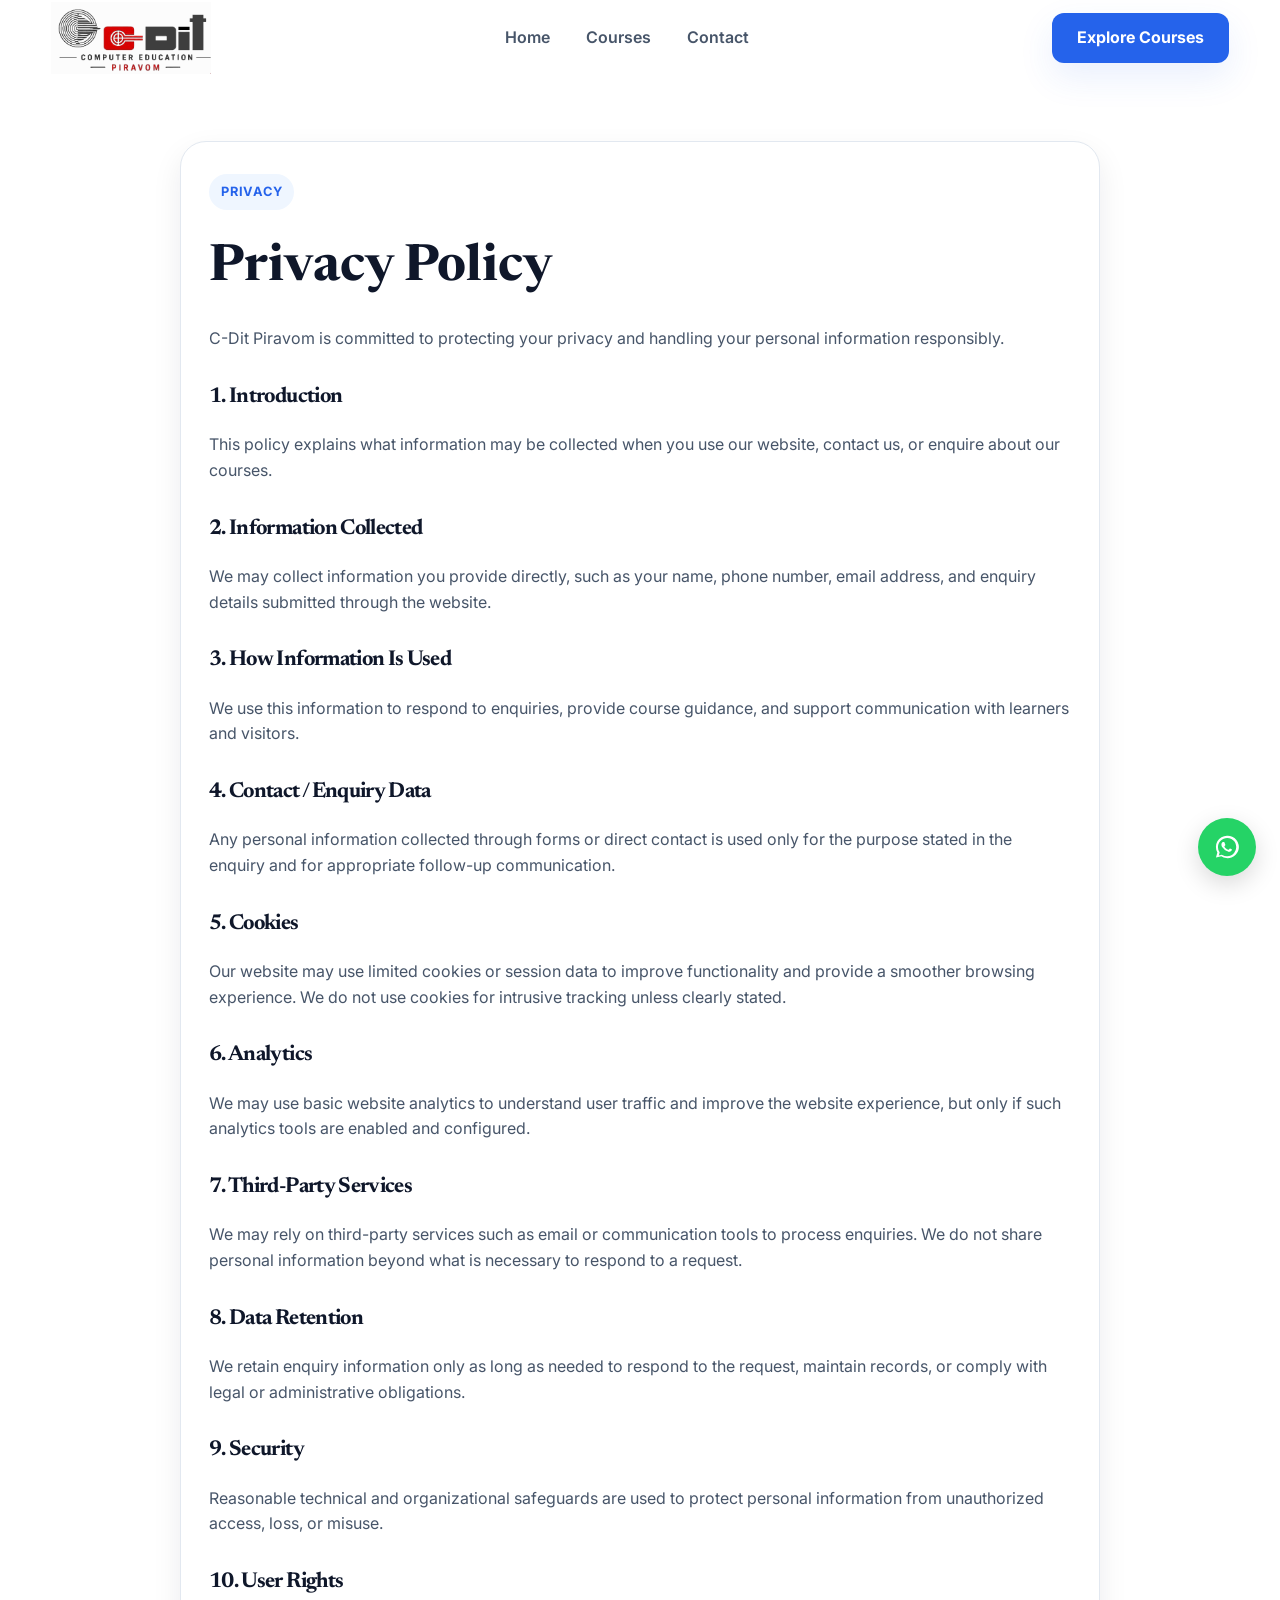
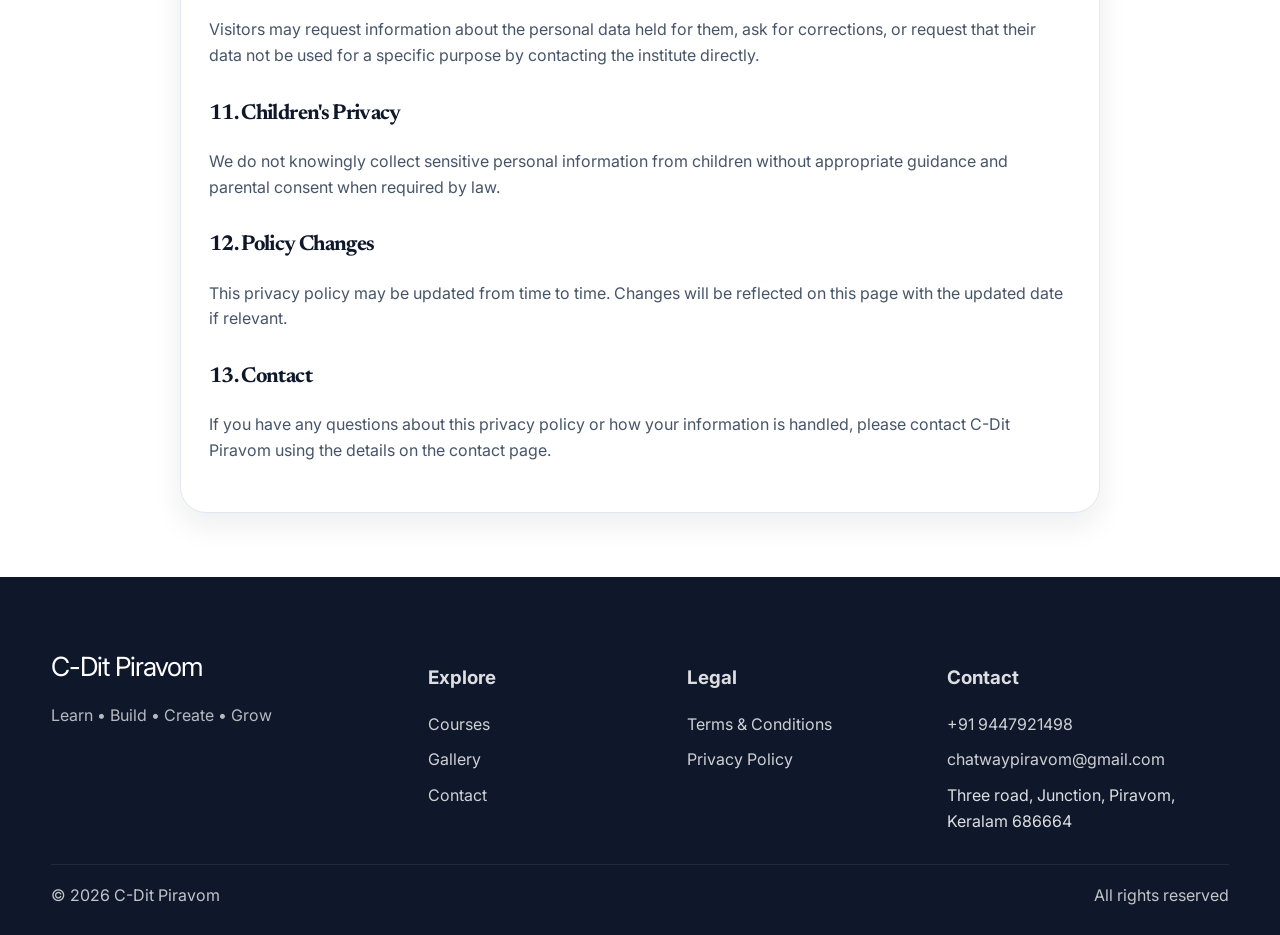
<file: privacy/index.html>
<!DOCTYPE html>
<html lang="en">
  <head>
    <meta charset="UTF-8" />
    <meta name="viewport" content="width=device-width, initial-scale=1.0, viewport-fit=cover" />
    <title>Privacy Policy | C-Dit Piravom, Piravom</title>
    <meta name="description" content="Learn how C-Dit Piravom handles information submitted through this website and course enquiries in Piravom, Ernakulam." />
    <link rel="canonical" href="https://c-ditpiravom.in/privacy/" />
    <link rel="icon" type="image/svg+xml" href="../assets/logo.svg" />
    <link rel="preconnect" href="https://fonts.googleapis.com" />
    <link rel="preconnect" href="https://fonts.gstatic.com" crossorigin />
    <link href="https://fonts.googleapis.com/css2?family=Inter:wght@400;600;700;800&family=Newsreader:opsz,wght@6..72,700&display=swap" rel="stylesheet" />
    <link rel="stylesheet" href="../styles.css" />
  </head>
  <body>
    <header class="site-header" id="site-header">
      <div class="container header-inner">
        <a href="../index.html" class="brand" aria-label="C-Dit Piravom home"><img src="../assets/main_logo.png" alt="C-Dit Piravom" class="brand-mark" /></a>
        <nav class="nav" aria-label="Main navigation">
          <a href="../index.html">Home</a>
          <a href="../courses/index.html">Courses</a>
          <!-- <a href="../gallery/index.html">Gallery</a>-->
          <a href="../contact/index.html">Contact</a>
        </nav>
        <a href="../courses/index.html" class="btn btn-primary nav-cta">Explore Courses</a>
        <button class="nav-toggle" aria-label="Open menu" aria-expanded="false">☰</button>
      </div>
      <div class="mobile-nav" id="mobile-nav">
        <div class="container mobile-nav-inner">
          <a href="../index.html">Home</a>
          <a href="../courses/index.html">Courses</a>
         <!-- <a href="../gallery/index.html">Gallery</a>-->
          <a href="../contact/index.html">Contact</a>
          <a href="../courses/index.html" class="btn btn-primary">Explore Courses</a>
        </div>
      </div>
    </header>

    <main class="section-small">
      <div class="container">
        <div class="legal-document">
          <span class="eyebrow">Privacy</span>
          <h1 style="margin: 18px 0 10px; font-size: clamp(2.2rem, 5vw, 3.2rem);">Privacy Policy</h1>
          <p>C-Dit Piravom is committed to protecting your privacy and handling your personal information responsibly.</p>

          <h2>1. Introduction</h2>
          <p>This policy explains what information may be collected when you use our website, contact us, or enquire about our courses.</p>

          <h2>2. Information Collected</h2>
          <p>We may collect information you provide directly, such as your name, phone number, email address, and enquiry details submitted through the website.</p>

          <h2>3. How Information Is Used</h2>
          <p>We use this information to respond to enquiries, provide course guidance, and support communication with learners and visitors.</p>

          <h2>4. Contact / Enquiry Data</h2>
          <p>Any personal information collected through forms or direct contact is used only for the purpose stated in the enquiry and for appropriate follow-up communication.</p>

          <h2>5. Cookies</h2>
          <p>Our website may use limited cookies or session data to improve functionality and provide a smoother browsing experience. We do not use cookies for intrusive tracking unless clearly stated.</p>

          <h2>6. Analytics</h2>
          <p>We may use basic website analytics to understand user traffic and improve the website experience, but only if such analytics tools are enabled and configured.</p>

          <h2>7. Third-Party Services</h2>
          <p>We may rely on third-party services such as email or communication tools to process enquiries. We do not share personal information beyond what is necessary to respond to a request.</p>

          <h2>8. Data Retention</h2>
          <p>We retain enquiry information only as long as needed to respond to the request, maintain records, or comply with legal or administrative obligations.</p>

          <h2>9. Security</h2>
          <p>Reasonable technical and organizational safeguards are used to protect personal information from unauthorized access, loss, or misuse.</p>

          <h2>10. User Rights</h2>
          <p>Visitors may request information about the personal data held for them, ask for corrections, or request that their data not be used for a specific purpose by contacting the institute directly.</p>

          <h2>11. Children's Privacy</h2>
          <p>We do not knowingly collect sensitive personal information from children without appropriate guidance and parental consent when required by law.</p>

          <h2>12. Policy Changes</h2>
          <p>This privacy policy may be updated from time to time. Changes will be reflected on this page with the updated date if relevant.</p>

          <h2>13. Contact</h2>
          <p>If you have any questions about this privacy policy or how your information is handled, please contact C-Dit Piravom using the details on the contact page.</p>
        </div>
      </div>
    </main>

    <footer class="site-footer">
      <div class="container">
        <div class="footer-grid">
          <div>
            <div class="footer-brand">C-Dit Piravom</div>
            <p class="footer-copy">Learn • Build • Create • Grow</p>
          </div>
          <div>
            <h3>Explore</h3>
            <ul class="footer-list">
              <li><a href="../courses/index.html">Courses</a></li>
              <li><a href="../gallery/index.html">Gallery</a></li>
              <li><a href="../contact/index.html">Contact</a></li>
            </ul>
          </div>
          <div>
            <h3>Legal</h3>
            <ul class="footer-list">
              <li><a href="../terms/index.html">Terms &amp; Conditions</a></li>
              <li><a href="index.html">Privacy Policy</a></li>
            </ul>
          </div>
          <div>
            <h3>Contact</h3>
            <ul class="footer-list">
              <li><a href="tel:+919447921498">+91 9447921498</a></li>
              <li><a href="mailto:chatwaypiravom@gmail.com">chatwaypiravom@gmail.com</a></li>
              <li><span>Three road, Junction, Piravom, Keralam 686664</span></li>
            </ul>
          </div>
        </div>
        <div class="footer-meta"><span>© 2026 C-Dit Piravom</span><span>All rights reserved</span></div>
      </div>
    </footer>

    <script src="../script.js"></script>
  </body>
</html>
</file>
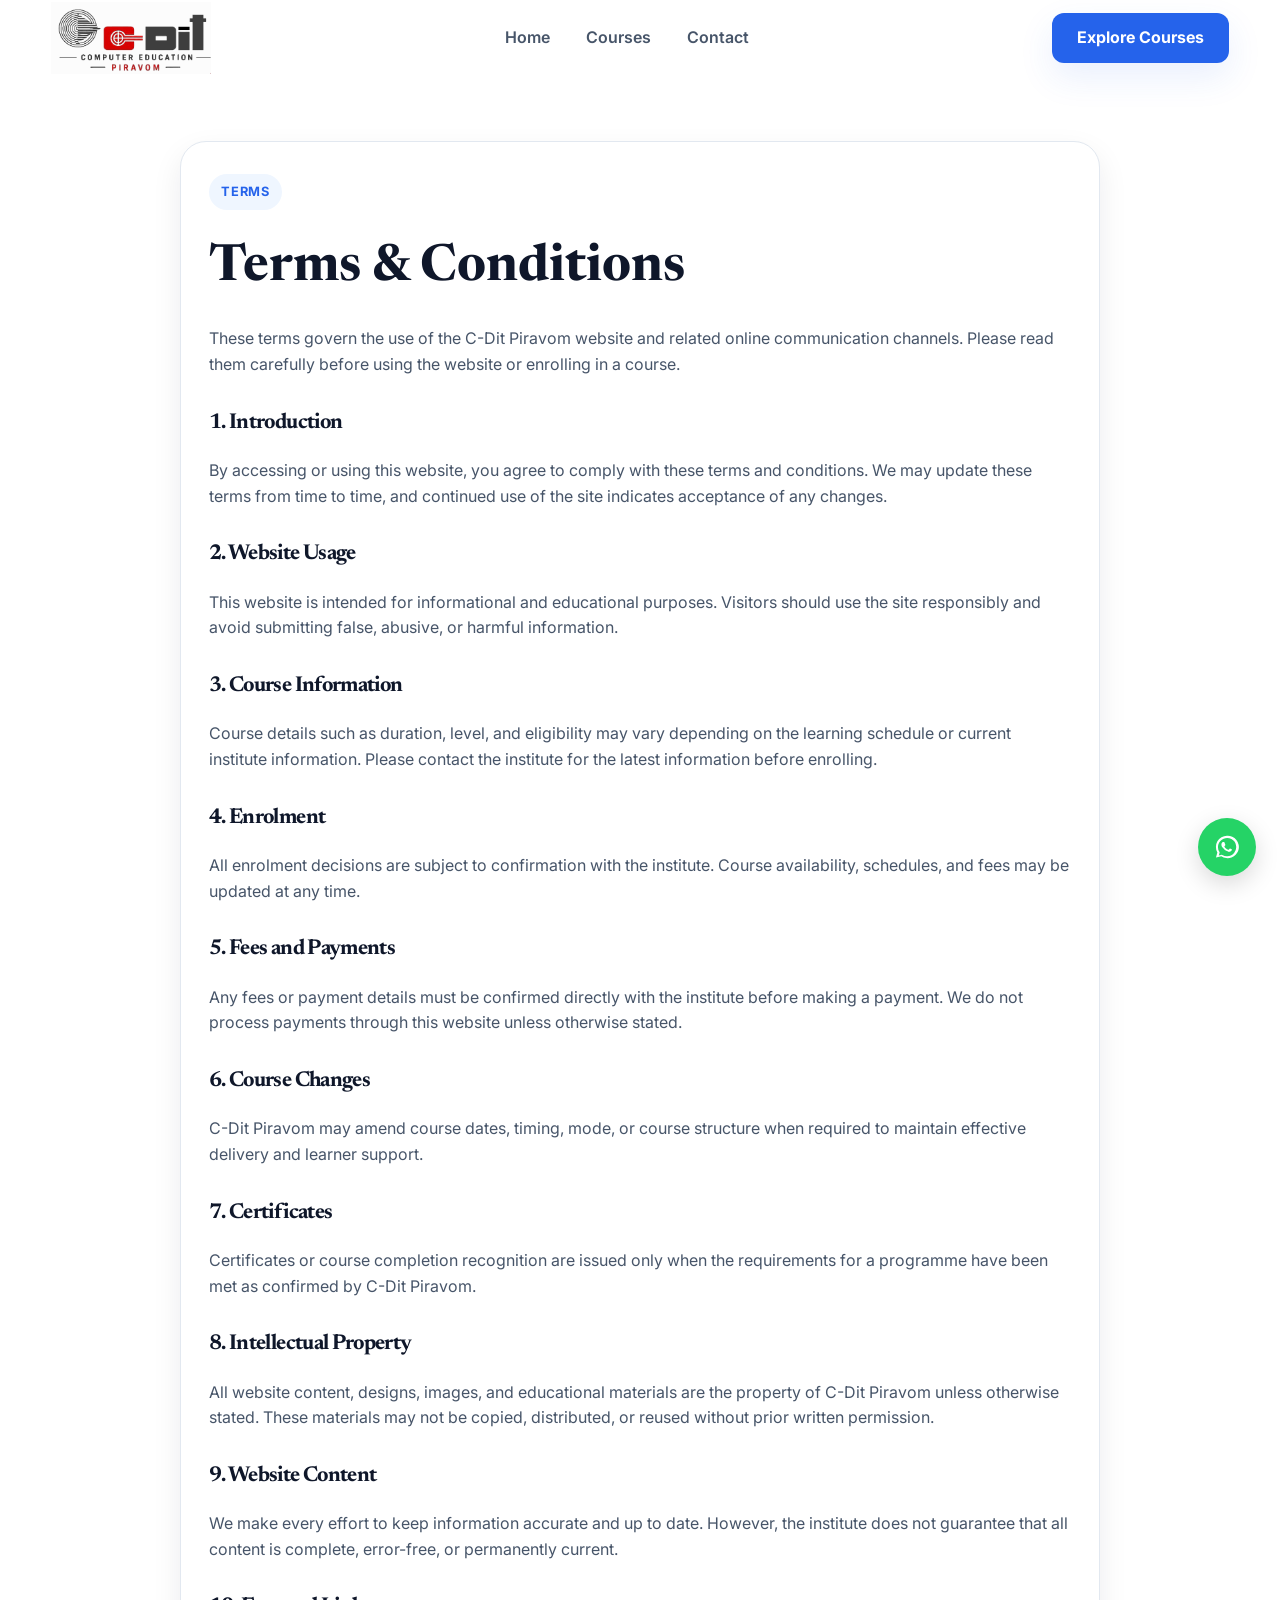
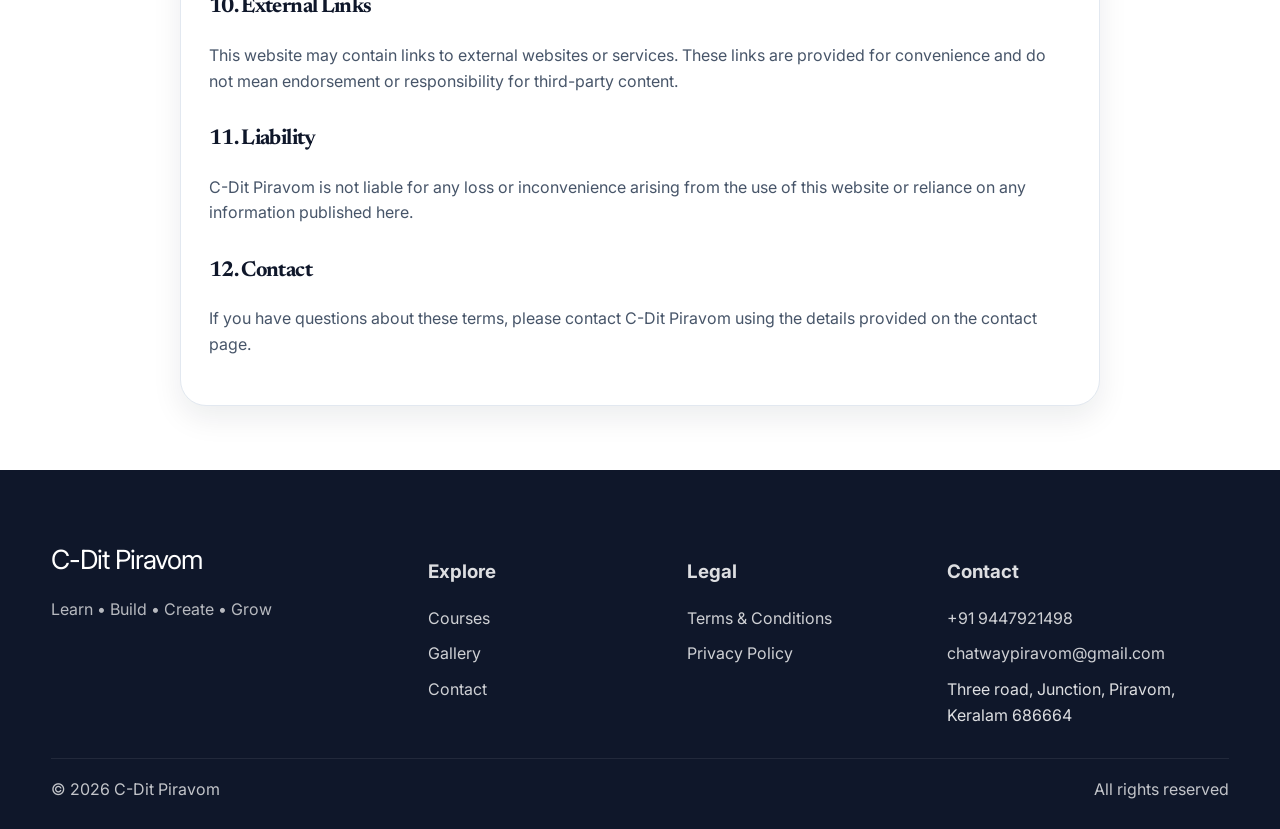
<file: terms/index.html>
<!DOCTYPE html>
<html lang="en">
  <head>
    <meta charset="UTF-8" />
    <meta name="viewport" content="width=device-width, initial-scale=1.0, viewport-fit=cover" />
    <title>Terms &amp; Conditions | C-Dit Piravom</title>
    <meta name="description" content="Review the terms for using the C-Dit Piravom website and course information from our Piravom, Ernakulam institute." />
    <link rel="canonical" href="https://c-ditpiravom.in/terms/" />
    <link rel="icon" type="image/svg+xml" href="../assets/logo.svg" />
    <link rel="preconnect" href="https://fonts.googleapis.com" />
    <link rel="preconnect" href="https://fonts.gstatic.com" crossorigin />
    <link href="https://fonts.googleapis.com/css2?family=Inter:wght@400;600;700;800&family=Newsreader:opsz,wght@6..72,700&display=swap" rel="stylesheet" />
    <link rel="stylesheet" href="../styles.css" />
  </head>
  <body>
    <header class="site-header" id="site-header">
      <div class="container header-inner">
        <a href="../index.html" class="brand" aria-label="C-Dit Piravom home"><img src="../assets/main_logo.png" alt="C-Dit Piravom" class="brand-mark" /></a>
        <nav class="nav" aria-label="Main navigation">
          <a href="../index.html">Home</a>
          <a href="../courses/index.html">Courses</a>
          <!-- <a href="../gallery/index.html">Gallery</a>-->
          <a href="../contact/index.html">Contact</a>
        </nav>
        <a href="../courses/index.html" class="btn btn-primary nav-cta">Explore Courses</a>
        <button class="nav-toggle" aria-label="Open menu" aria-expanded="false">☰</button>
      </div>
      <div class="mobile-nav" id="mobile-nav">
        <div class="container mobile-nav-inner">
          <a href="../index.html">Home</a>
          <a href="../courses/index.html">Courses</a>
         <!-- <a href="../gallery/index.html">Gallery</a>-->
          <a href="../contact/index.html">Contact</a>
          <a href="../courses/index.html" class="btn btn-primary">Explore Courses</a>
        </div>
      </div>
    </header>

    <main class="section-small">
      <div class="container">
        <div class="legal-document">
          <span class="eyebrow">Terms</span>
          <h1 style="margin: 18px 0 10px; font-size: clamp(2.2rem, 5vw, 3.2rem);">Terms &amp; Conditions</h1>
          <p>These terms govern the use of the C-Dit Piravom website and related online communication channels. Please read them carefully before using the website or enrolling in a course.</p>

          <h2>1. Introduction</h2>
          <p>By accessing or using this website, you agree to comply with these terms and conditions. We may update these terms from time to time, and continued use of the site indicates acceptance of any changes.</p>

          <h2>2. Website Usage</h2>
          <p>This website is intended for informational and educational purposes. Visitors should use the site responsibly and avoid submitting false, abusive, or harmful information.</p>

          <h2>3. Course Information</h2>
          <p>Course details such as duration, level, and eligibility may vary depending on the learning schedule or current institute information. Please contact the institute for the latest information before enrolling.</p>

          <h2>4. Enrolment</h2>
          <p>All enrolment decisions are subject to confirmation with the institute. Course availability, schedules, and fees may be updated at any time.</p>

          <h2>5. Fees and Payments</h2>
          <p>Any fees or payment details must be confirmed directly with the institute before making a payment. We do not process payments through this website unless otherwise stated.</p>

          <h2>6. Course Changes</h2>
          <p>C-Dit Piravom may amend course dates, timing, mode, or course structure when required to maintain effective delivery and learner support.</p>

          <h2>7. Certificates</h2>
          <p>Certificates or course completion recognition are issued only when the requirements for a programme have been met as confirmed by C-Dit Piravom.</p>

          <h2>8. Intellectual Property</h2>
          <p>All website content, designs, images, and educational materials are the property of C-Dit Piravom unless otherwise stated. These materials may not be copied, distributed, or reused without prior written permission.</p>

          <h2>9. Website Content</h2>
          <p>We make every effort to keep information accurate and up to date. However, the institute does not guarantee that all content is complete, error-free, or permanently current.</p>

          <h2>10. External Links</h2>
          <p>This website may contain links to external websites or services. These links are provided for convenience and do not mean endorsement or responsibility for third-party content.</p>

          <h2>11. Liability</h2>
          <p>C-Dit Piravom is not liable for any loss or inconvenience arising from the use of this website or reliance on any information published here.</p>

          <h2>12. Contact</h2>
          <p>If you have questions about these terms, please contact C-Dit Piravom using the details provided on the contact page.</p>
        </div>
      </div>
    </main>

    <footer class="site-footer">
      <div class="container">
        <div class="footer-grid">
          <div>
            <div class="footer-brand">C-Dit Piravom</div>
            <p class="footer-copy">Learn • Build • Create • Grow</p>
          </div>
          <div>
            <h3>Explore</h3>
            <ul class="footer-list">
              <li><a href="../courses/index.html">Courses</a></li>
              <li><a href="../gallery/index.html">Gallery</a></li>
              <li><a href="../contact/index.html">Contact</a></li>
            </ul>
          </div>
          <div>
            <h3>Legal</h3>
            <ul class="footer-list">
              <li><a href="index.html">Terms &amp; Conditions</a></li>
              <li><a href="../privacy/index.html">Privacy Policy</a></li>
            </ul>
          </div>
          <div>
            <h3>Contact</h3>
            <ul class="footer-list">
              <li><a href="tel:+919447921498">+91 9447921498</a></li>
              <li><a href="mailto:chatwaypiravom@gmail.com">chatwaypiravom@gmail.com</a></li>
              <li><span>Three road, Junction, Piravom, Keralam 686664</span></li>
            </ul>
          </div>
        </div>
        <div class="footer-meta"><span>© 2026 C-Dit Piravom</span><span>All rights reserved</span></div>
      </div>
    </footer>

    <script src="../script.js"></script>
  </body>
</html>
</file>
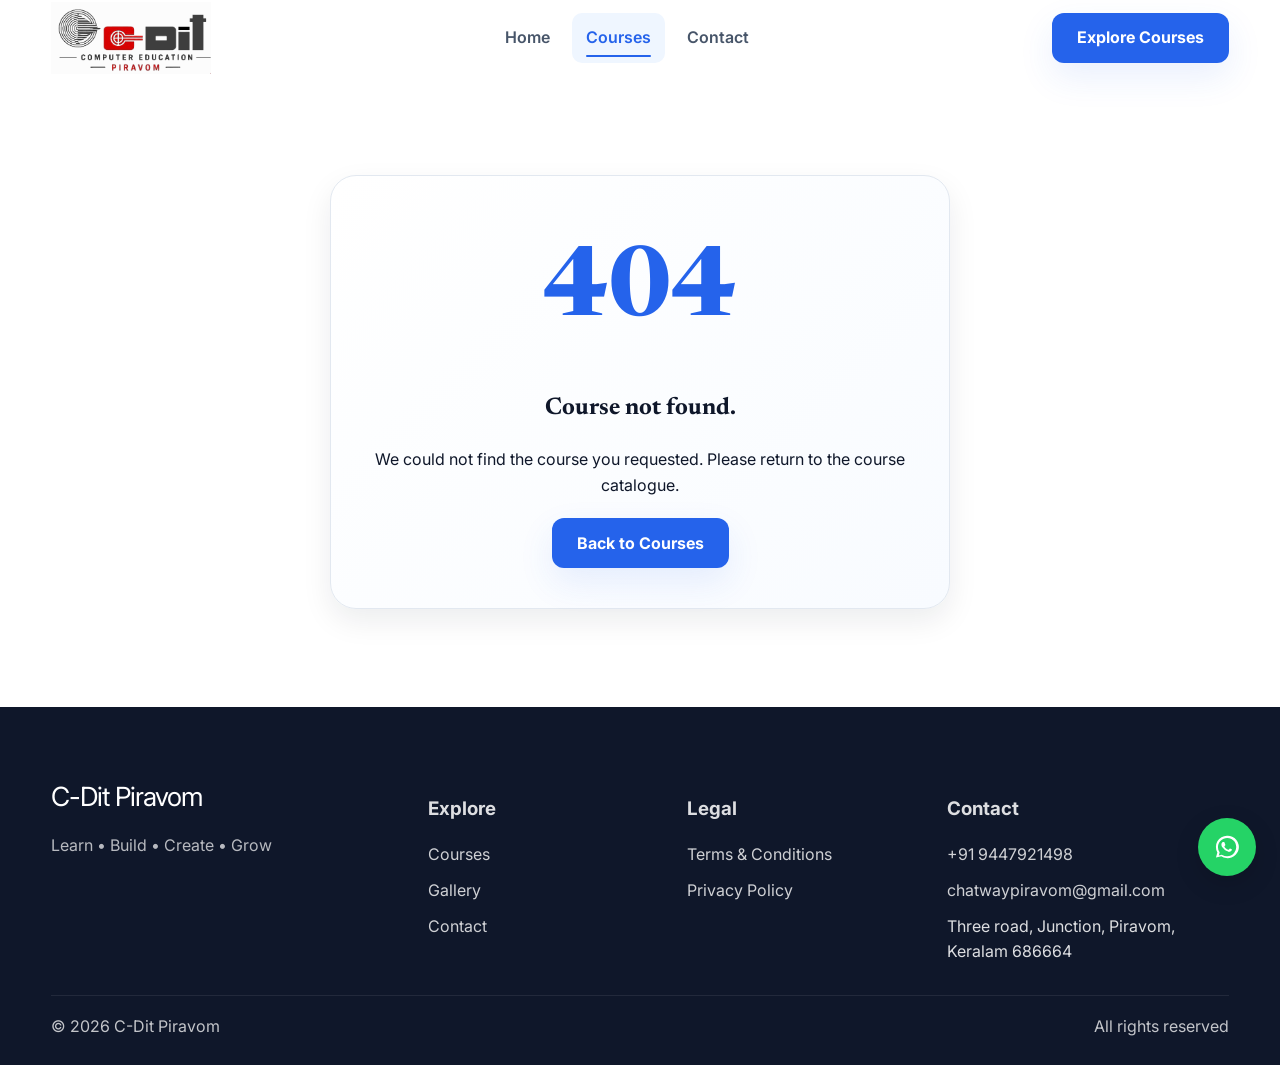
<file: courses/course-detail.html>
<!DOCTYPE html>
<html lang="en">
  <head>
    <meta charset="UTF-8" />
    <meta name="viewport" content="width=device-width, initial-scale=1.0, viewport-fit=cover" />
    <title>Computer Courses in Piravom | C-Dit Piravom</title>
    <meta name="description" content="Explore course details, duration, and learning outcomes for computer courses offered by C-Dit Piravom in Piravom, Ernakulam." />
    <meta property="og:title" content="Computer Courses in Piravom | C-Dit Piravom" />
    <meta property="og:description" content="Explore course details, duration, and learning outcomes for courses offered in Piravom, Ernakulam." />
    <link rel="canonical" href="https://c-ditpiravom.in/courses/course-detail.html" />
    <link rel="icon" type="image/svg+xml" href="../assets/logo.svg" />
    <link rel="preconnect" href="https://fonts.googleapis.com" />
    <link rel="preconnect" href="https://fonts.gstatic.com" crossorigin />
    <link href="https://fonts.googleapis.com/css2?family=Inter:wght@400;600;700;800&family=Newsreader:opsz,wght@6..72,700&display=swap" rel="stylesheet" />
    <link rel="stylesheet" href="../styles.css" />
  </head>
  <body>
    <header class="site-header" id="site-header">
      <div class="container header-inner">
        <a href="../index.html" class="brand" aria-label="C-Dit Piravom home"><img src="../assets/main_logo.png" alt="C-Dit Piravom" class="brand-mark" /></a>
        <nav class="nav" aria-label="Main navigation">
          <a href="../index.html">Home</a>
          <a href="index.html" class="active">Courses</a>
          <!-- <a href="../gallery/index.html">Gallery</a>-->
          <a href="../contact/index.html">Contact</a>
        </nav>
        <a href="index.html" class="btn btn-primary nav-cta">Explore Courses</a>
        <button class="nav-toggle" aria-label="Open menu" aria-expanded="false">☰</button>
      </div>
      <div class="mobile-nav" id="mobile-nav">
        <div class="container mobile-nav-inner">
          <a href="../index.html">Home</a>
          <a href="index.html" class="active">Courses</a>
         <!-- <a href="../gallery/index.html">Gallery</a>-->
          <a href="../contact/index.html">Contact</a>
          <a href="index.html" class="btn btn-primary">Explore Courses</a>
        </div>
      </div>
    </header>

    <main>
      <section class="page-hero">
        <div class="container course-detail-wrap">
          <div>
            <span class="eyebrow" id="detail-category">Course</span>
            <h1 id="detail-name" style="margin: 16px 0 12px;">Course Name</h1>
            <p id="detail-short" class="section-intro" style="margin: 0;"></p>
            <div class="course-card-footer" style="border-top: none; margin-top: 20px; justify-content: flex-start; gap: 18px; flex-wrap: wrap; padding-top: 0;">
              <span id="detail-duration">Duration</span>
              <span id="detail-eligibility">Eligibility</span>
              <span id="detail-level">Level</span>
            </div>
            <div style="margin-top: 26px; display:flex; flex-wrap:wrap; gap:12px;">
              <a href="../contact/index.html" class="btn btn-primary">Enquire About This Course</a>
              <a href="index.html" class="btn btn-secondary">Back to Courses</a>
            </div>
          </div>
          <div class="course-detail-visual">
            <img id="detail-image" src="" alt="Course" />
          </div>
        </div>
      </section>

      <section class="section-small">
        <div class="container">
          <div class="course-detail-wrap">
            <div>
              <div class="section-header" style="margin-bottom: 16px;">
                <span class="eyebrow">About the course</span>
                <h2 class="section-heading">About This Course</h2>
              </div>
              <p id="detail-description" class="section-intro"></p>
              <div class="accordion-section">
                <div class="accordion-item open">
                  <button class="accordion-header" type="button">What you'll learn <span>+</span></button>
                  <div class="accordion-content" style="display:block;">
                    <ul id="detail-modules" class="outcome-list module-list"></ul>
                  </div>
                </div>
              </div>
            </div>
            <aside class="course-detail-card">
              <h3>Course Information</h3>
              <div class="meta-list">
                <div class="meta-row"><strong>Duration</strong><span id="detail-meta-duration">-</span></div>
                <div class="meta-row"><strong>Eligibility</strong><span id="detail-meta-eligibility">-</span></div>
                <div class="meta-row"><strong>Level</strong><span id="detail-meta-level">-</span></div>
                <div class="meta-row"><strong>Course Type</strong><span id="detail-type">-</span></div>
              </div>
            </aside>
          </div>
        </div>
      </section>

      <section class="section-small" style="background: var(--surface-alt);">
        <div class="container">
          <div class="contact-panel" style="padding: 28px;">
            <div class="section-header" style="margin-bottom: 0;">
              <span class="eyebrow">Interested?</span>
              <h2 class="section-heading">Interested in this course?</h2>
            </div>
            <div style="margin-top: 24px; display:flex; flex-wrap:wrap; gap:12px;">
              <a href="../contact/index.html" class="btn btn-primary">Enquire Now</a>
              <a href="tel:+919447921498" class="btn btn-secondary">Call Us</a>
              <a href="https://wa.me/919447921498" class="btn btn-secondary">WhatsApp</a>
            </div>
          </div>
        </div>
      </section>
    </main>

    <footer class="site-footer">
      <div class="container">
        <div class="footer-grid">
          <div>
            <div class="footer-brand">C-Dit Piravom</div>
            <p class="footer-copy">Learn • Build • Create • Grow</p>
          </div>
          <div>
            <h3>Explore</h3>
            <ul class="footer-list">
              <li><a href="index.html">Courses</a></li>
              <li><a href="../gallery/index.html">Gallery</a></li>
              <li><a href="../contact/index.html">Contact</a></li>
            </ul>
          </div>
          <div>
            <h3>Legal</h3>
            <ul class="footer-list">
              <li><a href="../terms/index.html">Terms &amp; Conditions</a></li>
              <li><a href="../privacy/index.html">Privacy Policy</a></li>
            </ul>
          </div>
          <div>
            <h3>Contact</h3>
            <ul class="footer-list">
              <li><a href="tel:+919447921498">+91 9447921498</a></li>
              <li><a href="mailto:chatwaypiravom@gmail.com">chatwaypiravom@gmail.com</a></li>
              <li><span>Three road, Junction, Piravom, Keralam 686664</span></li>
            </ul>
          </div>
        </div>
        <div class="footer-meta"><span>© 2026 C-Dit Piravom</span><span>All rights reserved</span></div>
      </div>
    </footer>

    <script src="../data.js"></script>
    <script src="../script.js"></script>
    <script src="course-detail.js"></script>
  </body>
</html>
</file>
<file: styles.css>
:root {
  --safe-top: env(safe-area-inset-top, 0px);
  --safe-bottom: env(safe-area-inset-bottom, 0px);
  --primary: #2563EB;
  --primary-dark: #1D4ED8;
  --primary-light: #DBEAFE;
  --primary-pale: #EFF6FF;
  --secondary: #06B6D4;
  --secondary-light: #ECFEFF;
  --accent: #38BDF8;
  --background: #FFFFFF;
  --surface: #F8FAFC;
  --surface-alt: #F1F5F9;
  --text-primary: #0F172A;
  --text-secondary: #475569;
  --text-muted: #64748B;
  --border: #E2E8F0;
  --success: #16A34A;
  --warning: #F59E0B;
  --error: #DC2626;
  --shadow-soft: 0 12px 30px rgba(15, 23, 42, 0.08);
  --shadow-card: 0 14px 35px rgba(37, 99, 235, 0.10);
  --radius-xs: 8px;
  --radius-sm: 12px;
  --radius-md: 16px;
  --radius-lg: 22px;
  --max-width: 1200px;
  --font-display: 'Newsreader', Georgia, serif;
  --z-navbar: 100;
  --z-whatsapp: 1000;
  --z-modal: 2000;
  --transition: 220ms ease;
}

* { box-sizing: border-box; }
html { scroll-behavior: smooth; }
body {
  margin: 0;
  font-family: 'Inter', 'Segoe UI', sans-serif;
  background: var(--background);
  color: var(--text-primary);
  line-height: 1.6;
}
img { max-width: 100%; display: block; }
a { color: inherit; text-decoration: none; }
button, input, select, textarea { font: inherit; }
.container { max-width: var(--max-width); width: min(92vw, var(--max-width)); margin: 0 auto; }
.section { padding: 92px 0; }
.section-small { padding: 64px 0; }
.eyebrow {
  display: inline-flex;
  align-items: center;
  gap: 8px;
  padding: 8px 12px;
  border-radius: 999px;
  background: var(--primary-pale);
  color: var(--primary);
  font-size: 0.8rem;
  font-weight: 700;
  letter-spacing: 0.06em;
  text-transform: uppercase;
}
.whatsapp-floating-button {
  position: fixed;
  right: 24px;
  bottom: calc(24px + var(--safe-bottom));
  z-index: var(--z-whatsapp);
  display: inline-flex;
  align-items: center;
  justify-content: center;
  width: 58px;
  height: 58px;
  padding: 0;
  border-radius: 50%;
  background: #25D366;
  box-shadow: 0 8px 24px rgba(0, 0, 0, 0.15);
  transition: transform 0.25s ease, box-shadow 0.25s ease;
}
.whatsapp-floating-button img {
  width: 28px;
  height: 28px;
}
.whatsapp-floating-button:hover,
.whatsapp-floating-button:focus-visible {
  transform: translateY(-3px) scale(1.04);
  box-shadow: 0 11px 28px rgba(0, 0, 0, 0.2);
}
.whatsapp-floating-button:active {
  transform: scale(0.95);
}
.whatsapp-floating-button:focus-visible {
  outline: 3px solid rgba(37, 211, 102, 0.35);
  outline-offset: 3px;
}
.section-heading {
  margin: 16px 0 12px;
  font-size: clamp(2rem, 3vw, 3rem);
  line-height: 1.1;
  letter-spacing: -0.02em;
  font-family: var(--font-display);
}
h1, h2, .page-hero h1 { font-family: var(--font-display); }
.section-intro { font-size: 1.06rem; color: var(--text-secondary); max-width: 760px; }
.btn {
  display: inline-flex;
  align-items: center;
  justify-content: center;
  gap: 10px;
  min-height: 50px;
  padding: 0 24px;
  border: 1px solid transparent;
  border-radius: 12px;
  transition: transform var(--transition), background var(--transition), border-color var(--transition), box-shadow var(--transition), color var(--transition);
  font-weight: 700;
  cursor: pointer;
}
.btn:hover, .btn:focus-visible { transform: translateY(-1px); }
.btn:focus-visible, .field:focus-visible, .nav-toggle:focus-visible, .chip:focus-visible,
.mobile-filter-toggle:focus-visible, .filter-sheet-close:focus-visible, .filter-sheet-backdrop:focus-visible {
  outline: 3px solid rgba(37, 99, 235, 0.18);
  outline-offset: 2px;
}
.btn-primary {
  background: var(--primary);
  color: white;
  box-shadow: var(--shadow-card);
}
.btn-primary:hover, .btn-primary:focus-visible {
  background: var(--primary-dark);
  transform: translateY(-2px);
  box-shadow: 0 18px 36px rgba(37, 99, 235, 0.18);
}
.btn-secondary {
  background: white;
  color: var(--primary);
  border-color: var(--primary-light);
}
.btn-secondary:hover, .btn-secondary:focus-visible { background: var(--primary-pale); }
.btn-text {
  background: transparent;
  color: var(--primary);
  padding-left: 0;
  padding-right: 0;
}

.site-header {
  position: sticky;
  top: 0;
  z-index: var(--z-navbar);
  background: rgba(255,255,255,0.92);
  backdrop-filter: blur(12px);
  border-bottom: 1px solid transparent;
  transition: background var(--transition), border-color var(--transition), box-shadow var(--transition);
}
.site-header.scrolled {
  background: rgba(255,255,255,0.98);
  border-color: var(--border);
  box-shadow: 0 10px 24px rgba(15, 23, 42, 0.06);
}
.header-inner {
  display: flex;
  align-items: center;
  justify-content: space-between;
  min-height: calc(76px + var(--safe-top));
  padding-top: var(--safe-top);
  gap: 20px;
}
.home-page .header-inner {
  min-height: calc(99px + var(--safe-top));
}
.brand {
  display: inline-flex;
  align-items: center;
  gap: 12px;
  font-weight: 800;
  letter-spacing: -0.04em;
}
.brand-mark {
  width: 160px;
  height: auto;
  aspect-ratio: 462 / 209;
  border-radius: 0;
  object-fit: contain;
  flex: 0 0 auto;
}
.brand-text { font-size: 1.2rem; }
.home-page .brand-mark {
  width: 180px;
}
.nav {
  display: flex;
  align-items: center;
  gap: 8px;
}
.nav a {
  position: relative;
  padding: 12px 14px;
  color: var(--text-secondary);
  font-weight: 600;
  transition: color var(--transition), background var(--transition);
  border-radius: 10px;
}
.nav a::after {
  content: "";
  position: absolute;
  left: 14px;
  bottom: 6px;
  width: 0;
  height: 2px;
  border-radius: 999px;
  background: var(--primary);
  transition: width 200ms ease;
}
.nav a:hover::after, .nav a:focus-visible::after, .nav a.active::after {
  width: calc(100% - 28px);
}
.nav a:hover, .nav a:focus-visible { color: var(--primary); background: var(--primary-pale); }
.nav a.active { color: var(--primary); background: var(--primary-pale); }
.nav-cta {
  margin-left: 10px;
}
.nav-toggle {
  display: none;
  width: 48px;
  height: 48px;
  border: 1px solid var(--border);
  border-radius: 12px;
  background: white;
  color: var(--text-primary);
  cursor: pointer;
}
.mobile-nav {
  position: absolute;
  top: 100%;
  left: 0;
  right: 0;
  display: block;
  max-height: 0;
  opacity: 0;
  overflow: hidden;
  pointer-events: none;
  background: rgba(255,255,255,0.98);
  transition: max-height 280ms ease, opacity 200ms ease;
}
.mobile-nav.open {
  max-height: calc(100dvh - 76px - var(--safe-top));
  opacity: 1;
  pointer-events: auto;
  overflow-y: auto;
  border-top: 1px solid var(--border);
}
.mobile-nav-inner { padding: 14px 0 calc(20px + var(--safe-bottom)); display: grid; gap: 8px; }
.mobile-nav a { display: block; padding: 12px 14px; border-radius: 10px; color: var(--text-secondary); font-weight: 600; }
.mobile-nav a.active { background: var(--primary-pale); color: var(--primary); }
.mobile-nav .btn { width: 100%; margin-top: 8px; }
.mobile-nav-backdrop {
  position: fixed;
  inset: 0;
  z-index: calc(var(--z-navbar) - 1);
  border: 0;
  background: rgba(15, 23, 42, 0.4);
  opacity: 0;
  visibility: hidden;
  pointer-events: none;
  transition: opacity 200ms ease, visibility 200ms ease;
}
.mobile-nav-backdrop.open { opacity: 1; visibility: visible; pointer-events: auto; }

main { overflow: hidden; }
.hero {
  padding: 72px 0 44px;
  background: url("assets/landingpagebg.png") no-repeat center / cover;
}
.hero-grid {
  display: grid;
  grid-template-columns: 1.05fr 0.95fr;
  align-items: center;
  gap: 48px;
}
.hero-copy { max-width: 620px; }
.hero h1 {
  margin: 18px 0 18px;
  font-size: clamp(2.4rem, 5vw, 3.6rem);
  line-height: 1.1;
  letter-spacing: -0.02em;
  font-family: var(--font-display);
}
.hero h1 .gradient-text {
  color: var(--primary);
}
.hero p {
  margin: 0 0 30px;
  color: var(--text-secondary);
  font-size: 1.08rem;
  max-width: 580px;
}
.hero-actions { display: flex; gap: 14px; flex-wrap: wrap; }
.hero-visual {
  position: relative;
  min-height: 520px;
  display: grid;
  place-items: center;
}
.hero-frame {
  position: relative;
  width: min(100%, 560px);
  aspect-ratio: 560 / 480;
  overflow: visible;
}
.hero-illustration {
  width: 100%;
  height: auto;
  animation: hero-float 5s ease-in-out infinite;
  filter: drop-shadow(0 18px 24px rgba(15, 23, 42, 0.08));
}
@keyframes hero-float { 0%, 100% { transform: translateY(0); } 50% { transform: translateY(-6px); } }
.hero-card {
  position: absolute;
  display: flex;
  align-items: center;
  gap: 12px;
  padding: 12px 16px;
  border-radius: 14px;
  border: 1px solid rgba(37, 99, 235, 0.12);
  background: rgba(255,255,255,0.88);
  backdrop-filter: blur(10px);
  box-shadow: 0 12px 24px rgba(15, 23, 42, 0.08);
  font-weight: 700;
  color: var(--text-primary);
}
.card-top { top: 10%; left: 6%; }
.card-mid { bottom: 20%; right: 5%; }
.card-bottom { bottom: 20%; left: 3%; }
.hero-icon {
  width: 36px;
  height: 36px;
  border-radius: 12px;
  display: grid;
  place-items: center;
  background: var(--primary-light);
  color: var(--primary);
  font-weight: 800;
}
.marquee-wrap {
  border-top: 1px solid var(--border);
  border-bottom: 1px solid var(--border);
  background: var(--primary);
  overflow: hidden;
}
.marquee-wrap > .container {
  width: 100%;
  max-width: none;
  overflow: hidden;
}
.marquee {
  display: flex;
  align-items: center;
  gap: 18px;
  width: max-content;
  white-space: nowrap;
  padding: 18px 0;
  animation: marquee-scroll 100s linear infinite;
  animation-iteration-count: infinite;
  will-change: transform;
}
.marquee:hover { animation-play-state: paused; }
.marquee-item {
  display: inline-flex;
  align-items: center;
  gap: 8px;
  padding: 9px 16px;
  border: 1px solid var(--border);
  border-radius: 999px;
  background: white;
  color: var(--text-secondary);
  font-weight: 600;
}
.marquee-icon {
  display: inline-flex;
  align-items: center;
  justify-content: center;
  width: 1em;
  height: 1em;
  color: var(--primary);
  font-size: 1rem;
  line-height: 1;
  flex: 0 0 1em;
}
@keyframes marquee-scroll {
  from { transform: translate3d(0, 0, 0); }
  to { transform: translate3d(-50%, 0, 0); }
}
@media (prefers-reduced-motion: reduce) {
  .marquee { animation: none; }
}

.section-header { margin-bottom: 38px; }
.textured-section {
  background-color: var(--surface);
  background-image: url("assets/ui-assets/patterns/dot-grid.svg");
  background-size: 22px 22px;
}
.course-grid, .service-grid, .why-grid, .gallery-grid, .feature-grid, .info-grid, .stat-grid { display: grid; gap: 22px; }
.course-grid { grid-template-columns: repeat(3, minmax(0, 1fr)); }
.service-grid { grid-template-columns: repeat(4, minmax(0, 1fr)); }
.why-grid { grid-template-columns: repeat(4, minmax(0, 1fr)); }
.gallery-grid { grid-template-columns: repeat(12, minmax(0, 1fr)); }
.feature-grid { grid-template-columns: repeat(2, minmax(0, 1fr)); }
.info-grid { grid-template-columns: repeat(2, minmax(0, 1fr)); }

.course-card {
  position: relative;
  background: white;
  border: 1px solid var(--border);
  border-radius: 20px;
  overflow: visible;
  box-shadow: 0 10px 18px rgba(15, 23, 42, 0.03);
  transition: transform var(--transition), box-shadow var(--transition), border-color var(--transition);
}
.psc-approved-badge {
  position: absolute;
  z-index: 2;
  top: -28px;
  right: -24px;
  width: 88px !important;
  height: 88px !important;
  object-fit: contain !important;
  pointer-events: none;
  filter: drop-shadow(0 4px 5px rgba(15, 23, 42, 0.18));
}
.course-card:hover { transform: translateY(-4px); border-color: rgba(37,99,235,0.28); box-shadow: var(--shadow-card); }
/* [NEEDS: responsive image pipeline once real photos are added] */
.course-card-media { aspect-ratio: 16 / 11; overflow: hidden; border-radius: 19px 19px 0 0; }
.course-card-media img { width: 100%; height: 100%; aspect-ratio: 16 / 11; object-fit: cover; transition: transform 280ms ease; }
.course-card:hover .course-card-media img { transform: scale(1.04); }
.course-card-content { padding: 20px; }
.course-meta { display: flex; align-items: center; justify-content: space-between; gap: 10px; margin-bottom: 12px; color: var(--text-muted); font-size: 0.78rem; letter-spacing: 0.02em; }
.badge {
  display: inline-flex;
  align-items: center;
  padding: 6px 10px;
  border-radius: 999px;
  background: var(--primary-light);
  color: var(--primary);
  font-weight: 700;
  letter-spacing: 0.06em;
  text-transform: uppercase;
  font-size: 0.72rem;
}
.course-card h3, .service-card h3, .why-card h3, .info-card h3, .stat-card h3 { margin: 0 0 10px; font-size: 1.35rem; letter-spacing: -0.03em; }
.course-card p, .service-card p, .why-card p, .info-card p { margin: 0; color: var(--text-secondary); }
.course-card-footer {
  display: flex;
  align-items: center;
  justify-content: space-between;
  margin-top: 20px;
  padding-top: 12px;
  border-top: 1px solid var(--border);
  color: var(--primary);
  font-weight: 700;
}
.link-arrow { letter-spacing: -0.02em; }

.service-card, .why-card, .info-card, .stat-card {
  background:white; border:1px solid var(--border); border-radius:20px; padding:24px; box-shadow:0 8px 18px rgba(15,23,42,0.02);
  transition: transform 280ms ease, box-shadow 280ms ease, border-color 280ms ease;
}
.service-card .icon, .why-card .icon {
  width: 48px; height: 48px; border-radius: 14px; background: var(--primary-pale); color: var(--primary); display: grid; place-items: center; margin-bottom: 18px;
  transition: background-color 180ms ease, color 180ms ease;
}
.service-card .icon svg, .why-card .icon svg, .contact-icon svg { width: 58%; height: 58%; }
.service-card:hover, .why-card:hover, .recommended-card:hover {
  transform: translateY(-4px);
  box-shadow: var(--shadow-card);
  border-color: rgba(37, 99, 235, 0.22);
}
.service-card:hover .icon, .why-card:hover .icon {
  background: var(--primary);
  color: #fff;
}
.service-card h3, .why-card h3 { font-size: 1.25rem; }

.why-featured {
  grid-column: span 2;
  background: linear-gradient(135deg, #eff6ff 0%, #ffffff 60%);
}
.why-featured .icon { width: 62px; height: 62px; }
.why-featured .icon svg { width: 58%; height: 58%; }

.gallery-preview { margin-top: 18px; }
.gallery-grid { grid-template-columns: repeat(12, minmax(0, 1fr)); gap: 18px; }
.gallery-item.large { grid-column: span 7; }
.gallery-item.medium { grid-column: span 5; }
.gallery-item.small { grid-column: span 4; }
.gallery-item {
  position: relative; overflow: hidden; border-radius: 18px; min-height: 250px; box-shadow: var(--shadow-soft);
}
.gallery-item img { width:100%; height:100%; aspect-ratio: 4 / 3; object-fit:cover; transition: transform 400ms ease; }
.gallery-item:hover img { transform: scale(1.04); }
.gallery-item:active img { transform: scale(1.02); }
.gallery-overlay {
  position:absolute; inset:0; background:linear-gradient(180deg, rgba(15,23,42,0.06), rgba(15,23,42,0.52));
  display:flex; align-items:flex-end; justify-content:flex-start; padding:18px; color:white; font-weight:700; letter-spacing:-0.03em;
}
.gallery-button { margin-top: 22px; }

.contact-panel {
  background: linear-gradient(135deg, #eff6ff 0%, #ffffff 100%);
  border:1px solid var(--border); border-radius:28px; padding:44px; box-shadow: var(--shadow-soft);
}
.contact-grid {
  display:grid; grid-template-columns: 1.05fr 0.95fr; gap: 40px; align-items: start;
}
.contact-grid > :first-child { padding-right: 36px; border-right: 1px solid var(--border); }
.contact-list { display:grid; gap:18px; }
.contact-card {
  background:white; border:1px solid var(--border); border-radius:18px; padding:16px 18px; display:flex; gap:14px; align-items:flex-start;
}
.contact-icon {
  flex: 0 0 44px;
  width: 44px; height:44px; border-radius:13px; background:var(--primary-pale); display:grid; place-items: center; color:var(--primary); font-weight:800;
  transition: background-color 180ms ease, color 180ms ease;
}
.contact-card:hover .contact-icon { background: var(--primary); color: #fff; }
.contact-card strong { display:block; margin-bottom: 4px; }
.contact-card span, .contact-card a { color: var(--text-secondary); }

.enquiry-form {
  background:white; border:1px solid var(--border); border-radius:20px; padding:24px; box-shadow:0 10px 24px rgba(15,23,42,0.04);
}
.enquiry-image {
  display: block;
  width: 100%;
  height: auto;
  border-radius: 20px;
}
.form-grid { display:grid; grid-template-columns: repeat(2, minmax(0,1fr)); gap: 16px; }
.field-group { display:grid; gap:8px; }
.field-group.wide { grid-column: 1 / -1; }
.field {
  width:100%; min-height: 48px; border-radius: 12px; border:1px solid var(--border); background:#fff; padding: 12px 14px; color: var(--text-primary);
}
.field:focus { border-color: var(--primary); box-shadow: 0 0 0 4px rgba(37,99,235,0.08); }
.field.invalid { border-color: var(--error); background: rgba(220,38,38,0.02); }
.error-text { color: var(--error); font-size: 0.85rem; min-height: 1.2em; }
.form-success {
  display:none; margin-top: 14px; background: rgba(22,163,74,0.08); border:1px solid rgba(22,163,74,0.2); color: var(--success); border-radius: 12px; padding:12px 14px; font-weight:600;
}
.form-success.visible { display:block; }

.site-footer {
  background: #0f172a;
  color: rgba(255,255,255,0.86);
  padding: 68px 0 26px;
}
.footer-grid {
  display:grid; grid-template-columns: 1.5fr 1fr 1fr 1.2fr;
  gap:24px;
}
.footer-brand { font-size: 1.65rem; letter-spacing:-0.04em; color:white; margin-bottom: 10px; }
.footer-copy { color: rgba(255,255,255,0.7); max-width: 320px; }
.footer-list { list-style:none; padding:0; margin:0; display:grid; gap:10px; }
.footer-list a { color: rgba(255,255,255,0.8); }
.footer-list a:hover { color: white; }
.footer-meta { margin-top: 30px; padding-top: 18px; border-top: 1px solid rgba(255,255,255,0.08); display:flex; justify-content:space-between; gap:14px; flex-wrap: wrap; color: rgba(255,255,255,0.75); }

.page-hero {
  padding: 70px 0 40px;
  background: linear-gradient(180deg, #f8fbff 0%, #ffffff 100%);
}
.page-hero-compact { padding: 58px 0 28px; }
.page-hero-inner {
  display: grid;
  gap: 18px;
  text-align: center;
}
.page-hero h1 {
  margin: 0;
  font-size: clamp(2.2rem, 4vw, 4rem);
  line-height: 1.08;
  letter-spacing: -0.06em;
  font-family: var(--font-display);
}

.catalogue-tools {
  display:flex; gap:16px; flex-wrap:wrap; align-items:center; justify-content:space-between; margin-bottom: 28px;
}
.search-wrap {
  position:relative; flex:1; min-width: 240px; max-width: 420px;
}
.search-wrap input { width:100%; }
.search-icon { position:absolute; left:14px; top:50%; transform:translateY(-50%); color:var(--text-muted); font-size:1.1rem; }
.search-wrap input { padding-left: 42px; }
.filter-row { display:flex; gap:12px; flex-wrap:wrap; }
.filter-row .field { min-width: 150px; }
.mobile-filter-toggle { display:none; }
.filter-count {
  display:none;
  min-width:20px;
  height:20px;
  align-items:center;
  justify-content:center;
  padding:0 5px;
  border-radius:999px;
  background:#fff;
  color:var(--primary);
  font-size:0.75rem;
  line-height:1;
}
.filter-count.visible { display:inline-flex; }
.filter-sheet { display:contents; }
.filter-sheet-backdrop, .filter-sheet-heading, .filter-sheet-actions { display:none; }
.filter-sheet-panel { display:contents; }
.category-tabs {
  display:flex; flex-wrap:wrap; gap:10px; margin: 0 0 26px;
}
.category-tab {
  min-height:44px; border:1px solid var(--border); background:white; color:var(--text-secondary); padding:10px 16px; border-radius:999px; font-weight:700; cursor:pointer; transition:all var(--transition);
}
.category-tab:hover, .category-tab:focus-visible { border-color: rgba(37,99,235,0.25); color: var(--primary); }
.category-tab.active {
  background: var(--primary-pale); border-color: rgba(37,99,235,0.25); color: var(--primary);
}
.course-results { margin-top: 30px; }
.course-group {
  margin-bottom: 28px;
}
.course-group-head {
  display:flex; justify-content:space-between; align-items:center; gap:12px; margin-bottom:16px; flex-wrap:wrap;
}
.course-group-head h3 {
  margin:0; font-size:1.5rem; letter-spacing:-0.04em;
}
.empty-state {
  padding:30px; border:1px dashed var(--border); border-radius:20px; background:var(--surface);
  text-align:center; color:var(--text-secondary);
}
.empty-state h3 { margin:0 0 8px; font-size:1.5rem; color:var(--text-primary); }

.recommended-list {
  display:grid; grid-template-columns: repeat(4, minmax(0,1fr)); gap:22px;
}
.recommended-card {
  background: linear-gradient(180deg, #ffffff 0%, #f8fbff 100%);
  border:1px solid rgba(37,99,235,0.14); border-radius:20px; padding:20px; box-shadow: 0 12px 24px rgba(37,99,235,0.06);
  transition: transform 280ms ease, box-shadow 280ms ease, border-color 280ms ease;
}
.recommended-card h3 { margin: 8px 0 8px; }
.recommended-card .mini-meta { display:flex; gap:8px; flex-wrap:wrap; color:var(--text-muted); font-size:0.8rem; }

.course-detail-wrap {
  display:grid; grid-template-columns: 1.1fr 0.9fr; gap:28px; align-items:start; padding-top:12px;
}
.course-detail-visual { position:relative; }
.course-detail-visual img { width:100%; height:auto; aspect-ratio:4 / 3; object-fit:cover; border-radius:24px; box-shadow: var(--shadow-soft); }
.course-detail-card {
  background:white; border:1px solid var(--border); border-radius:24px; padding:24px; box-shadow: var(--shadow-soft);
}
.meta-list { display:grid; gap:16px; margin-top:16px; }
.meta-row {
  display:flex; justify-content:space-between; gap:12px; padding-bottom:12px; border-bottom:1px solid var(--border);
}
.meta-row strong { color: var(--text-primary); }
.meta-row span { color: var(--text-secondary); }
.outcome-list, .module-list, .audience-list { list-style:none; padding:0; margin:14px 0 0; display:grid; gap:12px; }
.outcome-list li, .module-list li, .audience-list li { display:flex; gap:12px; align-items:flex-start; color: var(--text-secondary); }
.module-list li {
  opacity: 0;
  transform: translateX(-8px);
  transition: opacity 360ms ease, transform 360ms ease;
}
.module-list li.is-visible { opacity: 1; transform: translateX(0); }
.module-list li:nth-child(1) { transition-delay: 0ms; }
.module-list li:nth-child(2) { transition-delay: 50ms; }
.module-list li:nth-child(3) { transition-delay: 100ms; }
.module-list li:nth-child(4) { transition-delay: 150ms; }
.module-list li:nth-child(5) { transition-delay: 200ms; }
.module-list li:nth-child(6) { transition-delay: 250ms; }
.checkmark { color: var(--success); font-size: 1.3rem; font-weight: 800; }
.accordion-section { margin-top: 22px; }
.accordion-item {
  border:1px solid var(--border); border-radius:14px; background:#fff; overflow:hidden; margin-bottom: 12px;
}
.accordion-header {
  width:100%; background:none; border:0; display:flex; justify-content:space-between; align-items:center; padding:16px 18px; font-weight:700; color:var(--text-primary); text-align:left; cursor:pointer;
}
.accordion-item .accordion-header span { transition: transform var(--transition); }
.accordion-item.open .accordion-header span { transform: rotate(45deg); }
.accordion-content {
  display: none;
  padding: 0 18px 18px;
  color: var(--text-secondary);
}
.accordion-item.open .accordion-content { display: block; }

.gallery-page .toolbar { display:flex; gap:12px; flex-wrap:wrap; justify-content:center; margin-bottom: 30px; }
.chip {
  min-height:44px; background: white; border:1px solid var(--border); color: var(--text-secondary); padding: 10px 14px; border-radius:999px; font-weight:600; cursor:pointer;
}
.chip.active { background: var(--primary-pale); border-color: rgba(37,99,235,0.2); color: var(--primary); }
.gallery-masonry { columns: 3 240px; column-gap: 18px; }
.gallery-masonry .gallery-item { break-inside: avoid; margin-bottom: 18px; min-height: 220px; }
.link-arrow { display:inline-flex; transition: color 120ms ease, text-decoration-color 120ms ease; }
.link-arrow:hover, .link-arrow:focus-visible, .link-arrow:active { color:var(--primary-dark); text-decoration:underline; text-underline-offset:3px; }

.lightbox {
  position: fixed; inset: 0; background: rgba(15, 23, 42, 0.78); display:none; align-items:center; justify-content:center; padding:20px; z-index: var(--z-modal);
}
.lightbox.open { display:flex; }
.lightbox-content {
  position: relative; width: min(92vw, 980px); background: #fff; border-radius: 22px; overflow: hidden; box-shadow: var(--shadow-soft);
}
.lightbox-content img { width:100%; max-height:78vh; object-fit:cover; }
.lightbox-close, .lightbox-prev, .lightbox-next {
  position:absolute; top:50%; transform:translateY(-50%); width:42px; height:42px; border:none; border-radius:50%; background: rgba(15, 23, 42, 0.7); color:white; cursor:pointer; font-size:1.4rem;
}
.lightbox-close { top: 18px; right:18px; transform:none; }
.lightbox-prev { left: 18px; }
.lightbox-next { right: 18px; }

.legal-document {
  max-width: 920px; margin: 0 auto;
  background: white; border:1px solid var(--border); border-radius:26px; padding: 32px 28px; box-shadow: var(--shadow-soft);
}
.legal-document h2 { margin-top: 28px; font-size: 1.35rem; letter-spacing:-0.03em; }
.legal-document p, .legal-document li { color: var(--text-secondary); }
.legal-document ul { padding-left: 20px; }

.not-found {
  min-height: 70vh; display:grid; place-items:center; padding:60px 20px;
}
.not-found-card {
  max-width: 620px; background: linear-gradient(135deg, #ffffff 0%, #f8fbff 100%); border:1px solid var(--border); border-radius:26px; padding:40px 30px; text-align:center; box-shadow: var(--shadow-soft);
}
.not-found-card h1 { font-size: clamp(3rem, 8vw, 6rem); margin: 0 0 10px; color: var(--primary); }

@media (max-width: 1030px) {
  .enquiry-image { display: none; }
  .whatsapp-floating-button {
    right: 20px;
    bottom: calc(20px + var(--safe-bottom));
  }
  .hero-visual { min-height: auto; }
  .hero-frame { width: min(100%, 520px); }
  .contact-grid > :first-child { padding-right: 28px; }
  .course-grid { grid-template-columns: repeat(2, minmax(0, 1fr)); }
  .service-grid { grid-template-columns: repeat(2, minmax(0, 1fr)); }
  .why-grid { grid-template-columns: repeat(2, minmax(0, 1fr)); }
  .recommended-list { grid-template-columns: repeat(2, minmax(0,1fr)); }
  .course-detail-wrap, .contact-grid, .hero-grid { grid-template-columns: 1fr; }
  .hero-visual { order: -1; }
  .footer-grid { grid-template-columns: repeat(2, minmax(0, 1fr)); }
}

@media (max-width: 760px) {
  .home-page .header-inner {
    min-height: calc(99px + var(--safe-top));
  }
  .brand-mark { width: 140px; }
  .home-page .brand-mark { width: 150px; }
  .whatsapp-floating-button {
    right: 16px;
    bottom: calc(16px + var(--safe-bottom));
    width: 54px;
    height: 54px;
  }
  .whatsapp-floating-button img { width: 26px; height: 26px; }
  .mobile-nav { display: block; }
  .nav { display:none; }
  .nav-cta { display:none; }
  .nav-toggle { display:inline-grid; place-items: center; }
  .section { padding: 56px 0; }
  .section-small { padding: 40px 0; }
  .section-header { margin-bottom: 30px; }
  .hero { padding-top: 36px; }
  .hero-grid { gap: 28px; }
  .hero-visual { order: 1; }
  .hero h1 { font-size: clamp(2.5rem, 12vw, 4rem); }
  .hero-card { gap: 7px; padding: 8px 10px; font-size: 0.72rem; border-radius: 11px; }
  .hero-icon { width: 28px; height: 28px; border-radius: 9px; }
  .card-top { top: 9%; left: 2%; }
  .card-mid { bottom: 16%; right: 1%; }
  .card-bottom { bottom: 16%; left: 0; }
  .hero-actions { flex-direction: column; align-items: stretch; }
  .btn { width: 100%; }
  .course-grid, .service-grid, .why-grid, .recommended-list, .form-grid, .info-grid, .footer-grid { grid-template-columns: 1fr; }
  .gallery-grid { grid-template-columns: 1fr; }
  .gallery-item.large, .gallery-item.medium, .gallery-item.small { grid-column: auto; }
  .catalogue-tools { flex-direction: row; flex-wrap: nowrap; align-items: center; gap: 8px; }
  .search-wrap { max-width: none; min-width: 0; }
  .mobile-filter-toggle {
    display:inline-flex;
    flex:0 0 auto;
    min-height:48px;
    align-items:center;
    justify-content:center;
    gap:8px;
    padding:0 13px;
    border:1px solid var(--border);
    border-radius:12px;
    background:#fff;
    color:var(--text-primary);
    font-weight:700;
    cursor:pointer;
  }
  .filter-sheet {
    position:fixed;
    inset:0;
    z-index:1500;
    display:block;
    pointer-events:none;
  }
  .filter-sheet.open { pointer-events:auto; }
  .filter-sheet-backdrop {
    position:absolute;
    inset:0;
    display:block;
    width:100%;
    height:100%;
    border:0;
    background:rgba(15,23,42,0.48);
    opacity:0;
    transition:opacity 220ms ease;
  }
  .filter-sheet.open .filter-sheet-backdrop { opacity:1; }
  .filter-sheet-panel {
    position:absolute;
    left:0;
    right:0;
    bottom:0;
    display:block;
    max-height:min(82dvh, 680px);
    overflow-y:auto;
    overscroll-behavior:contain;
    padding:22px 20px calc(20px + var(--safe-bottom));
    border-radius:22px 22px 0 0;
    background:#fff;
    box-shadow:0 -12px 36px rgba(15,23,42,0.16);
    transform:translateY(105%);
    transition:transform 260ms ease;
  }
  .filter-sheet.open .filter-sheet-panel { transform:translateY(0); }
  .filter-sheet-heading { display:flex; align-items:center; justify-content:space-between; margin-bottom:18px; }
  .filter-sheet-heading h2 { margin:0; font-size:1.4rem; font-family:var(--font-display); }
  .filter-sheet-close { width:44px; height:44px; border:0; border-radius:50%; background:var(--surface-alt); color:var(--text-primary); font-size:1.6rem; cursor:pointer; }
  .filter-row { display:grid; grid-template-columns:1fr; gap:12px; }
  .filter-row .field { min-width:0; }
  .filter-sheet-actions { display:grid; grid-template-columns:1fr 1fr; gap:12px; margin-top:20px; }
  .filter-sheet-actions .btn { width:100%; }
  .contact-panel { padding: 24px 16px; }
  .contact-grid { gap: 24px; }
  .contact-grid > :first-child { padding-right: 0; border-right: 0; }
  .legal-document { padding: 22px 18px; }
  .gallery-masonry { columns:1; }
}

@media (max-width: 400px) {
  .section { padding:52px 0; }
  .section-small { padding:36px 0; }
  .hero h1 { margin:12px 0; font-size:clamp(2.15rem, 10.5vw, 2.8rem); }
  .hero p { margin-bottom:18px; font-size:1rem; }
  .contact-panel { padding:20px 14px; }
  .enquiry-form { padding:18px 16px; }
  .course-card-content, .recommended-card, .service-card, .why-card, .info-card, .stat-card { padding:18px; }
  .catalogue-tools { gap:7px; }
  .mobile-filter-toggle { padding:0 10px; font-size:0.92rem; }
  .filter-sheet-panel { padding-left:16px; padding-right:16px; }
}

@media (prefers-reduced-motion: reduce) {
  *, *::before, *::after { animation-duration: 0.01ms !important; animation-iteration-count: 1 !important; transition-duration: 0.01ms !important; scroll-behavior: auto !important; }
  .hero-illustration { animation: none !important; }
  .module-list li { opacity: 1; transform: none; transition: none; }
}

@media (hover: none) {
  .btn:active, .course-card:active, .recommended-card:active, .service-card:active, .why-card:active,
  .category-tab:active, .chip:active, .link-arrow:active, .nav-toggle:active,
  .mobile-filter-toggle:active, .filter-sheet-close:active, .filter-sheet-actions .btn:active {
    transform: scale(0.97);
    transition-duration: 100ms;
  }
  .category-tab:active, .chip:active, .link-arrow:active, .nav a:active, .footer-list a:active {
    color:var(--primary-dark);
  }
  .mobile-nav a:active { background:var(--primary-pale); color:var(--primary); }
  .gallery-item:active { filter:brightness(0.94); }
  .accordion-header:active { background:var(--surface-alt); }
  .lightbox-close:active, .lightbox-prev:active, .lightbox-next:active { background:rgba(15,23,42,0.9); }
}

/* Pause the course strip when it is not useful to animate. */
.marquee-wrap.is-offscreen .marquee,
.marquee:hover { animation-play-state: paused; }

@media (prefers-reduced-motion: reduce) {
  .marquee { animation: marquee-scroll 100s linear infinite !important; }
}

/* ============================
   Cursor-parallax utility
   Add class="cursorT" to any element to opt it in.
   No HTML currently uses this — see script.js for the behavior.
   ============================ */
.cursorT {
  translate: var(--cursor-parallax-x, 0px) var(--cursor-parallax-y, 0px);
  transition: translate 0.2s cubic-bezier(0.2, 0.8, 0.2, 1);
  will-change: translate;
}

@media (prefers-reduced-motion: reduce) {
  .cursorT {
    transition: none !important;
  }
}
</file>
